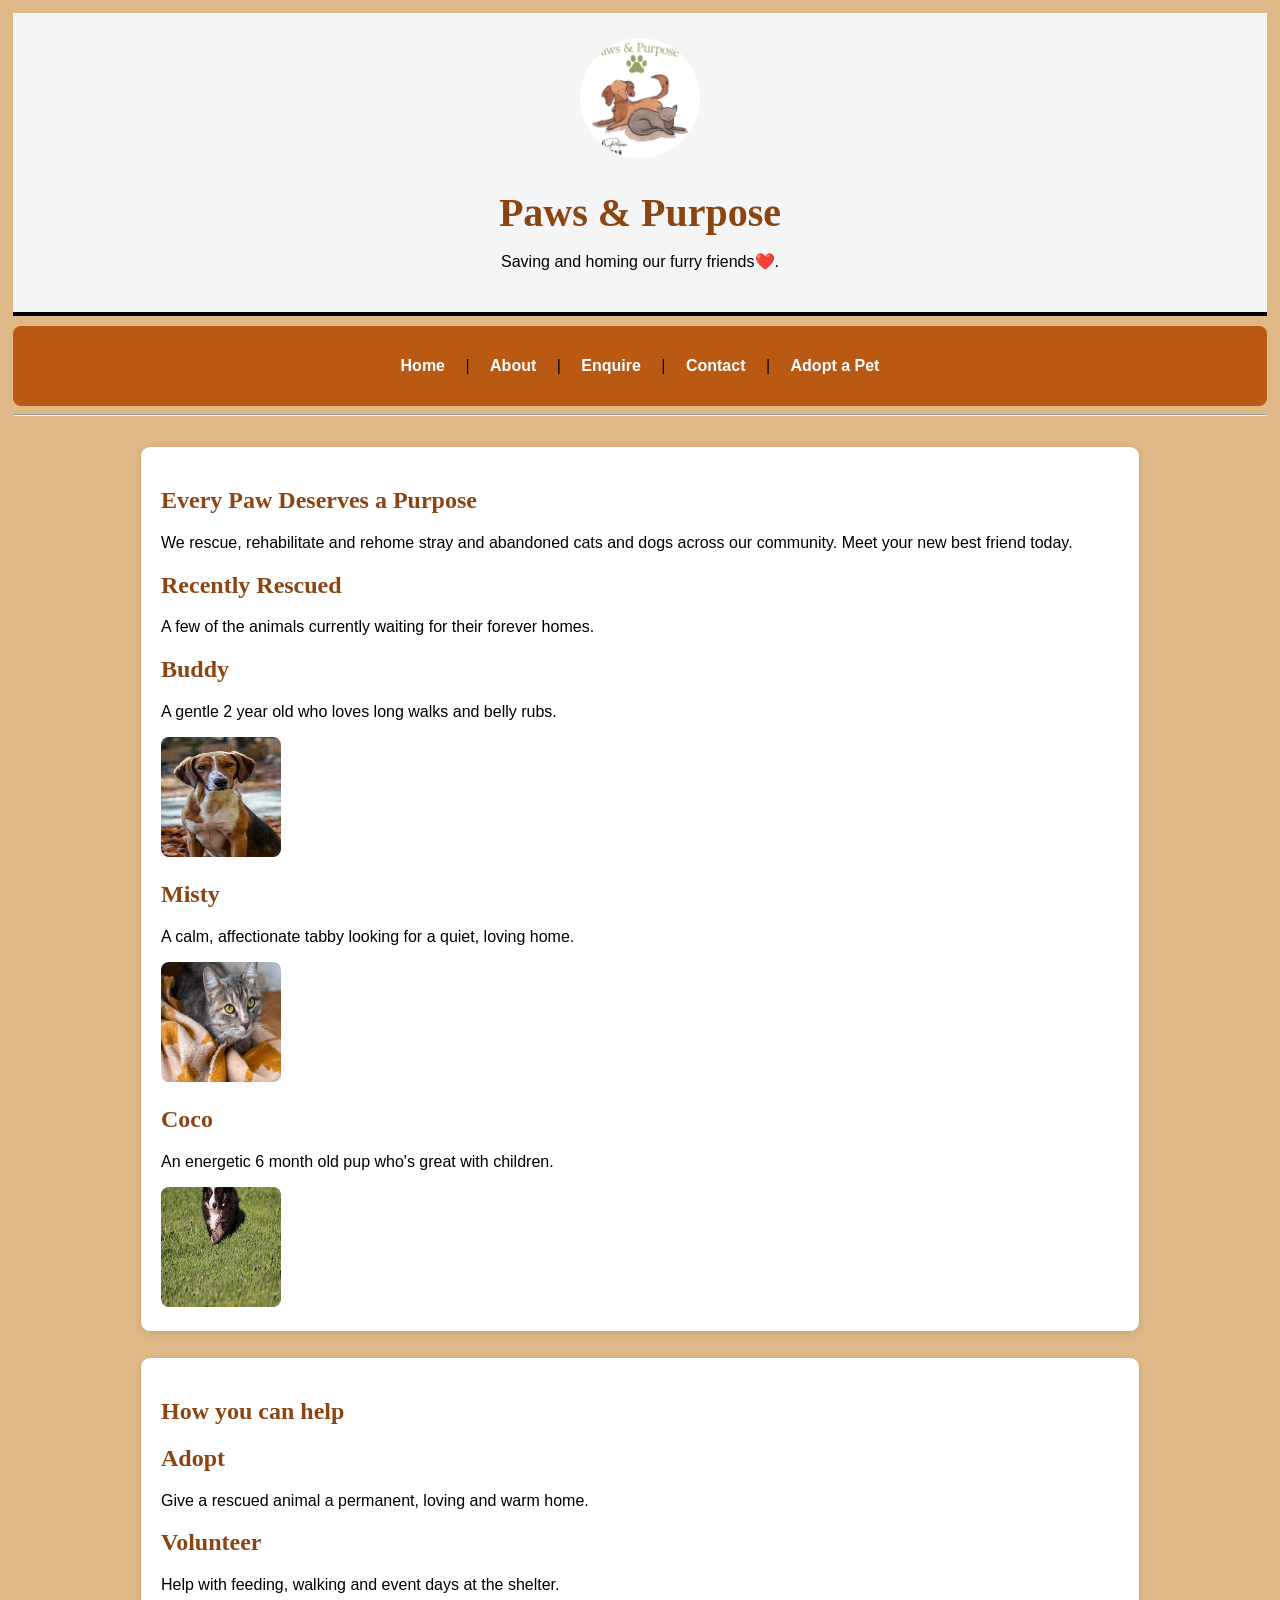
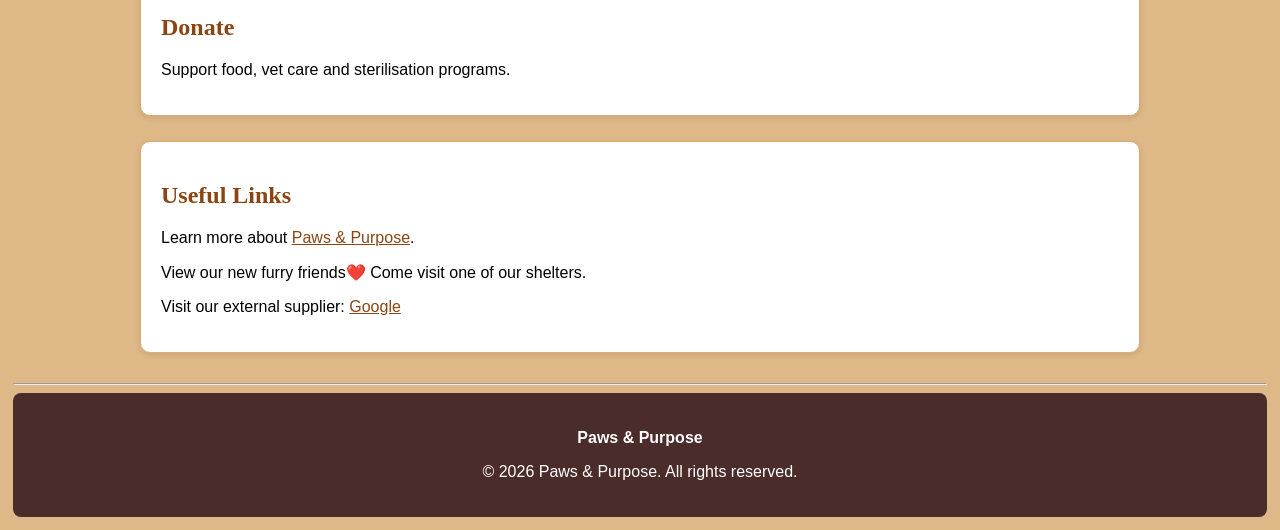
<file: index.html>
<!DOCTYPE html>
<html lang="en">

<head>
    <meta charset="UTF-8">
    <meta name="viewport" content="width=device-width, initial-scale=1.0">
    <title>Paws & Purpose | Home </title>

     <!-- Links this HTML page to the external CSS stylesheet -->
    <link rel="stylesheet" href="style.css">

</head>

<body>
      <!-- ========================= -->
    <!-- HEADER -->
    <!-- ========================= -->

     <header>

        <!-- Logo stored inside the images-->
         <img src="imgs/Paws & Purpose.jpg"
          alt="Paws & Purpose Logo"
          width="250">

          <h1>Paws & Purpose</h1>

          <p>Saving and homing our furry friends❤️.</p>
    
        </header>


    <!-- ========================= -->
    <!-- NAVIGATION -->
    <!-- ========================= -->

       <nav>

        <p>

        <a href="index.html">Home</a> |
        <a href="about.html">About</a> |
        <a href="enquire.html">Enquire</a> |
        <a href="contact.html">Contact</a> |
        <a href="services.html">Adopt a Pet</a>
        </p>

    </nav>

     <hr>

    <!-- ========================= -->
    <!-- MAIN CONTENT -->
    <!-- ========================= -->

    <main>

        <!-- Welcome Section -->
        <section id ="Welcome">

             <h1>Every Paw Deserves a Purpose</h1>

    <p>
        We rescue, rehabilitate and rehome stray and abandoned cats and dogs across our community.
        Meet your new best friend today.
    </p>

    <!--Recently rescued-->
    <h2>Recently Rescued</h2>

    <p>
        A few of the animals currently waiting for their forever homes.
    </p>

    <h2>Buddy</h2>
    <p>
        A gentle 2 year old who loves long walks and belly rubs.
    </p>

    <!--Image-->
    <img src = "imgs/dog.jpg"
    alt="Brown medium sized dog sitting and looking at camera"
    width="120">

    <h2>Misty</h2>
    <p>
        A calm, affectionate tabby looking for a quiet, loving home.
    </p>
     <img src="imgs/cat.jpg" 
    alt="Grey tabby cat resting on a blanket"
    width="120">

    <h2>Coco</h2>
    <p>
       An energetic 6 month old pup who's great with children.
    </p>
    <img src="imgs/puppy.jpg" 
    alt="Small black and white puppy playing outdoors"
    width="120">
        </section>


        <!-- Popular Products -->
        <section>

    <h1>How you can help</h1>

    <h2>Adopt</h2>
    <p>
        Give a rescued animal a permanent, loving and warm home.
    </p>

    <h2>Volunteer</h2>
    <p>
        Help with feeding, walking and event days at the shelter.
    </p>

    <h2>Donate</h2>
    <p>
        Support food, vet care and sterilisation programs.
    </p>

        </section>


        <!-- Useful Links -->
        <section>

            <h2>Useful Links</h2>

            <p>
                Learn more about
                <a href="about.html">Paws & Purpose</a>.
            </p>

            <p>
                View our new furry friends❤️
                <aref="services.html">Come visit one of our shelters</a>.
            </p>

            <p>
                Visit our external supplier:
                <a href="https://www.google.com" target="_blank">
                    Google
                </a>
            </p>

        </section>

    </main>

    <!-- ========================= -->
    <!-- FOOTER -->
    <!-- ========================= -->

    <hr>

    <footer>

        <p>
            <strong>Paws & Purpose</strong>
        </p>

        <p>
            &copy; 2026 Paws & Purpose.
            All rights reserved.
        </p>

    </footer>
</body>
</html>
</file>
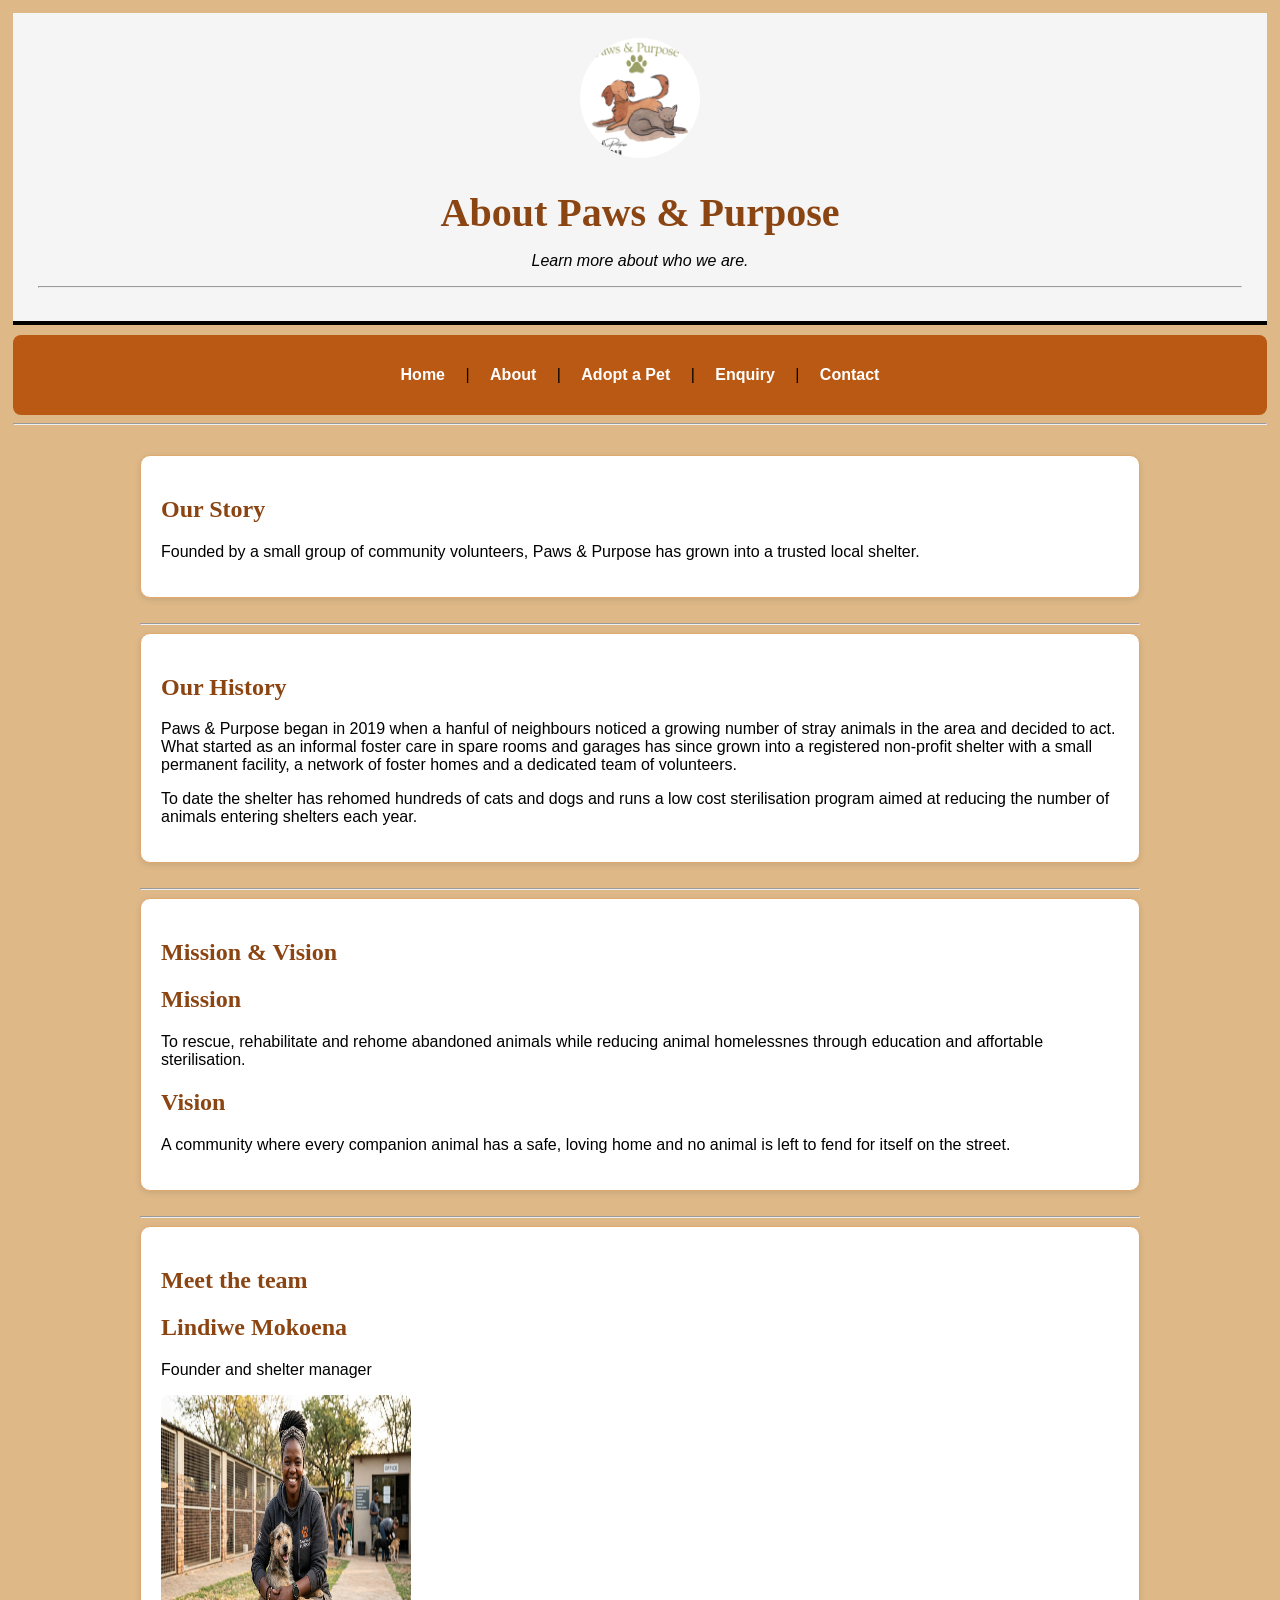
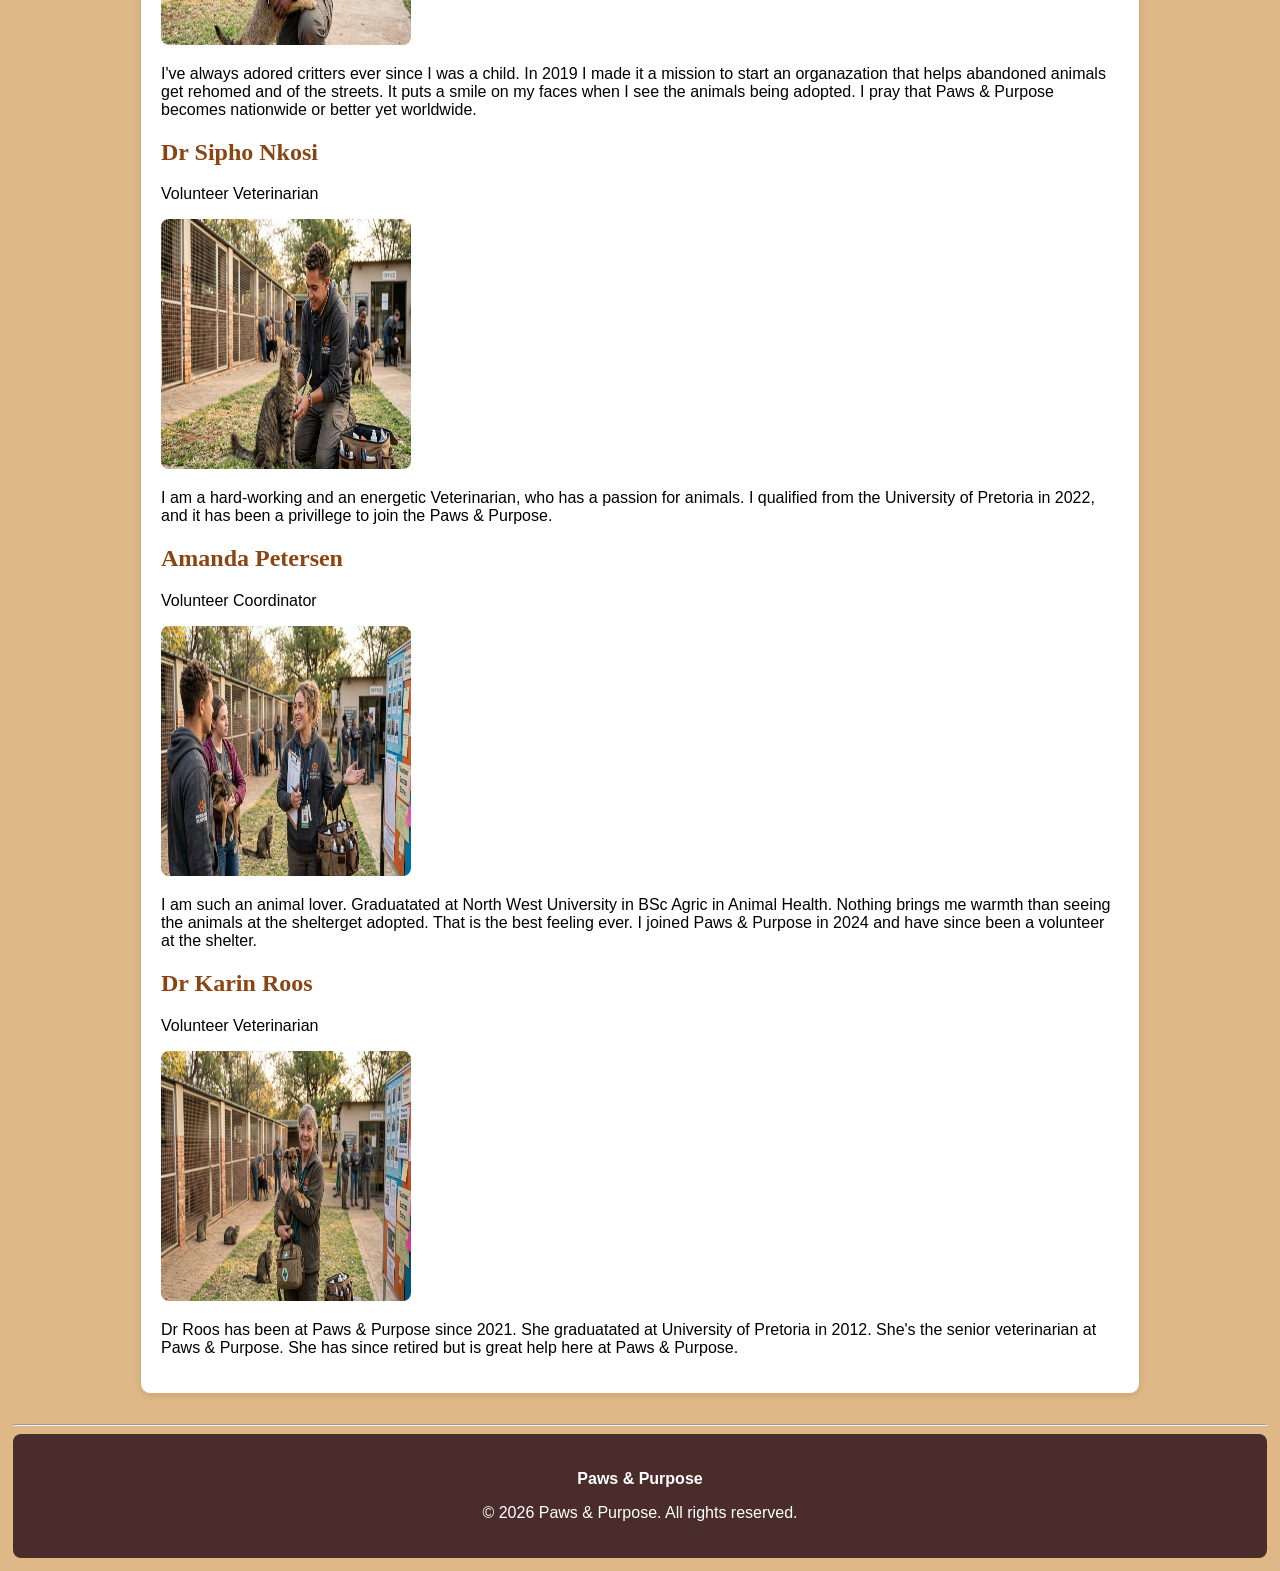
<file: about.html>
<!DOCTYPE html>
<html lang="en">
<head>
    <meta charset="UTF-8">
    <meta name="viewport" content="width=device-width, initial-scale=1.0">
    <title>Paws & Purpose | About </title>

     <!-- Links this HTML page to the external CSS stylesheet -->
    <link rel="stylesheet" href="style.css">
</head>

<body>

     <!-- ========================= -->
    <!-- HEADER -->
    <!-- ========================= -->

    <header>

        <!-- Logo stored inside the images-->
            <img src="imgs/Paws & Purpose.jpg"
                 alt="Paws & Purpose Logo"
                 width="250">

        <h1>About Paws & Purpose</h1>

        <p>
            <em>Learn more about who we are.</em>
        </p>

        <hr>

    </header>


    <!-- ========================= -->
    <!-- NAVIGATION -->
    <!-- ========================= -->

    <nav>

        <p>
            <a href="index.html">Home</a> |
            <a href="about.html">About</a> |
            <a href="services.html">Adopt a Pet</a> |
            <a href="enquiry.html">Enquiry</a> |
            <a href="contact.html">Contact</a>
        </p>

    </nav>

    <hr>
    
    <!-- ========================= -->
    <!-- MAIN CONTENT -->
    <!-- ========================= -->

    <main>
        <section>

        <!-- About Us -->
    

    <h1>Our Story</h1>

    <p>
        Founded by a small group of community volunteers, Paws & Purpose has grown into a trusted
        local shelter.
    </p>

        </section>

        <hr>

        <section>
            
             <!--Information-->

    <h2>Our History</h2>

    <p>
        Paws & Purpose began in 2019 when a hanful of neighbours noticed a growing number of stray
        animals in the area and decided to act. What started as an informal foster care in spare
        rooms and garages has since grown into a registered non-profit shelter with a small permanent
        facility, a network of foster homes and a dedicated team of volunteers.
    </p>

    <p>
        To date the shelter has rehomed hundreds of cats and dogs and runs a low cost sterilisation
        program aimed at reducing the number of animals entering shelters each year.
    </p>

</section>

        <hr>

    <!-- Purpose-->

    <section>

     <h1>Mission & Vision</h1>

     <h2>Mission</h2>

     <p>
        To rescue, rehabilitate and rehome abandoned animals while reducing animal homelessnes
        through education and affortable sterilisation.
     </p>

     <h2>Vision</h2>

     <p>
        A community where every companion animal has a safe, loving home and no animal is left
        to fend for itself on the street.
     </p>
    </section>

        <hr>
       
       <section>

         <!--Get to know the faces behind the Paws & Purpose-->
     <h1>Meet the team</h1>

     <h2>Lindiwe Mokoena</h2>
     <p>Founder and shelter manager</p>
     <img src="imgs/founder.png"
     alt="Portrait of shelter founder"
     width="250">
     <p>I've always adored critters ever since I was a child. In 2019 I made it a mission to start an 
        organazation that helps abandoned animals get rehomed and of the streets. It puts a smile on 
        my faces when I see the animals being adopted. I pray that Paws & Purpose becomes 
        nationwide or better yet worldwide.
     <p>

     <h2>Dr Sipho Nkosi</h2>
     <p>Volunteer Veterinarian</p>
     <img src="imgs/veterinary volunteer.png"
      alt="Portrait of veterinary volunteer"
      width="250">
      <p>
         I am a hard-working and an energetic Veterinarian, who has a passion for animals. I qualified
         from the University of Pretoria in 2022, and it has been a privillege to join the Paws &
         Purpose.
      </p>

      <h2>Amanda Petersen</h2>
      <p>Volunteer Coordinator</p>
      <img src="imgs/volunteer coordinator.png"
       alt="Portrait of volunteer coordinator"
       width="250">
       <p>
        I am such an animal lover. Graduatated at North West University in BSc Agric in Animal Health.
        Nothing brings me warmth than seeing the animals at the shelterget adopted. That is the best 
        feeling ever. I joined Paws & Purpose in 2024 and have since been a volunteer at the shelter.
       </p>

       <h2>Dr Karin Roos</h2>
       <p>Volunteer Veterinarian</p>
       <img src="imgs/senior.png"
     alt="Protrait of veterinary volunteer"
     width="250">
     <p>
        Dr Roos has been at Paws & Purpose since 2021. She graduatated at University of Pretoria in 2012.
        She's the senior veterinarian at Paws & Purpose. She has since retired but is great help here at Paws & Purpose.
     </p>

       </section> 

         </main>

    <!-- ========================= -->
    <!-- FOOTER -->
    <!-- ========================= -->

    <hr>

    <footer>

        <p>
            <strong>Paws & Purpose</strong>
        </p>

        <p>
            &copy; 2026 Paws & Purpose.
            All rights reserved.
        </p>

    </footer>

</body>
</html>
</file>
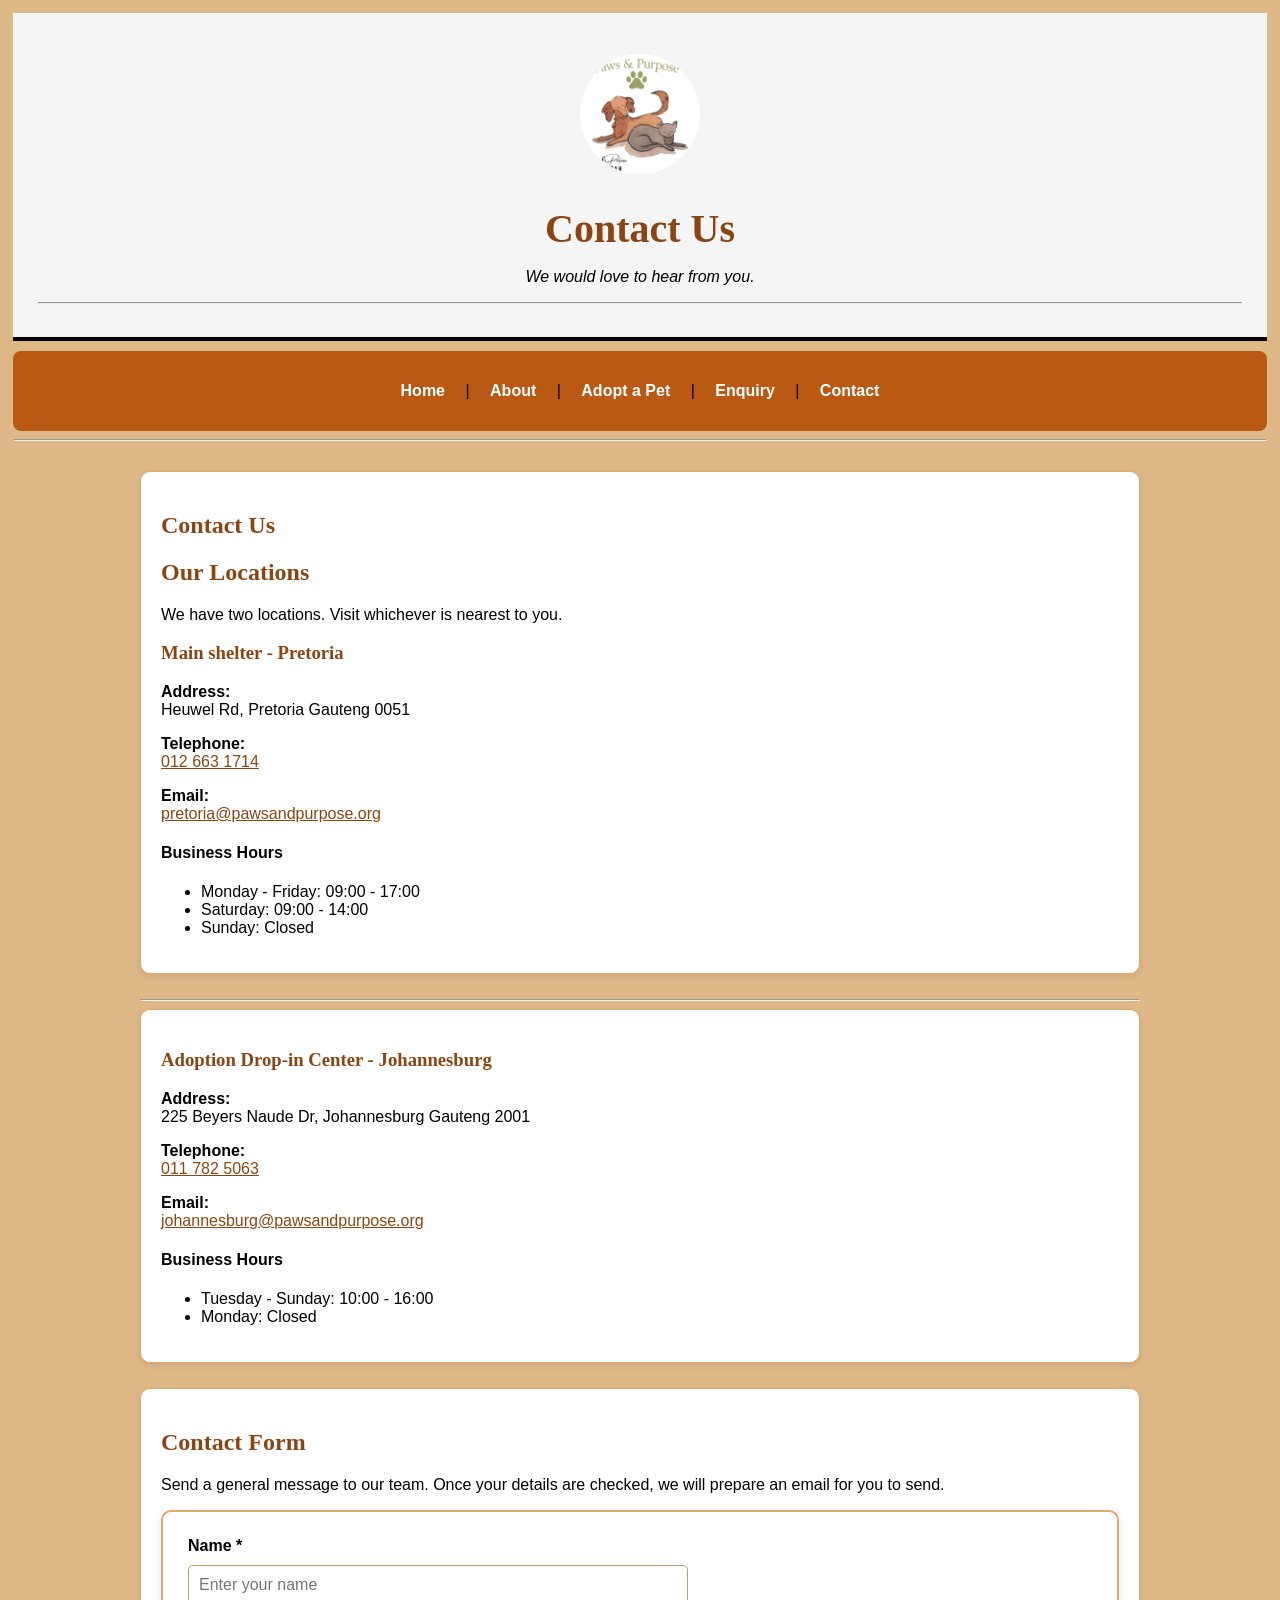
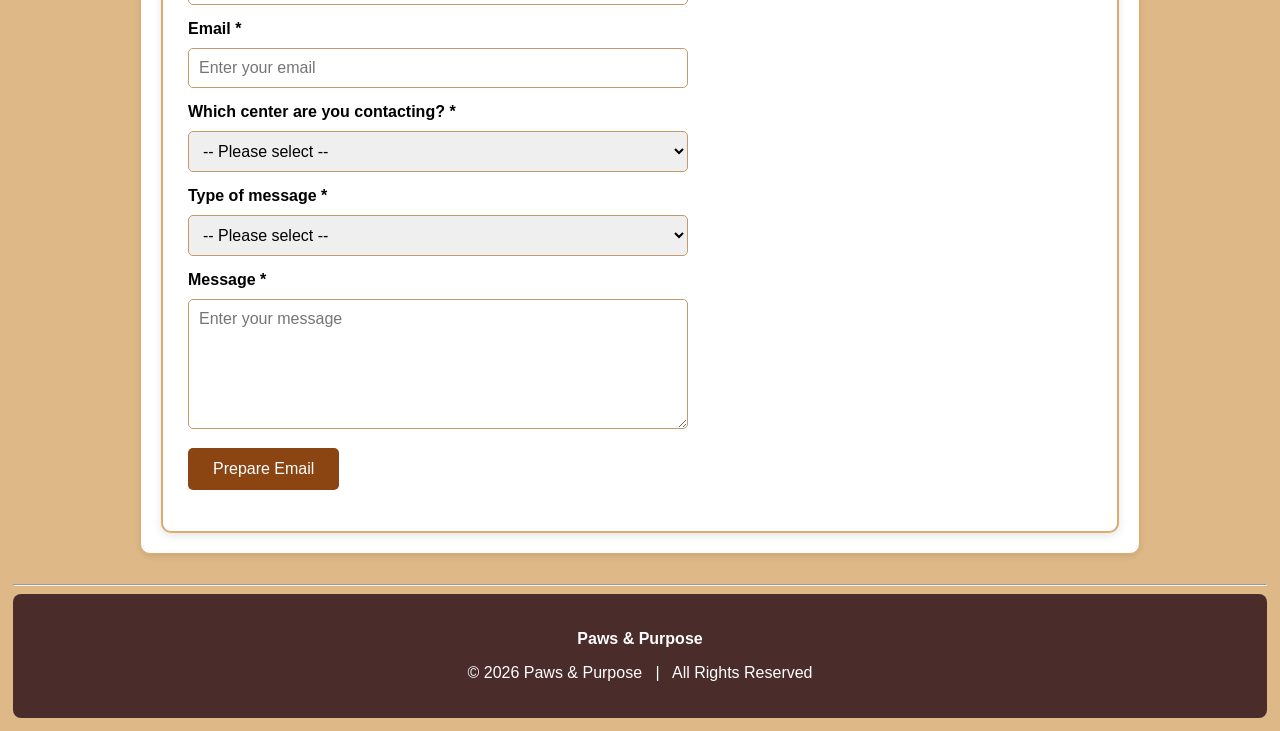
<file: contact.html>
<!DOCTYPE html>
<html lang="en">

<head>
    <meta charset="UTF-8">
    <meta name="viewport" content="width=device-width, initial-scale=1.0">
    <title>Paws & Purpose | Contact</title> 

    <!-- Links this HTML page to the external CSS stylesheet -->
    <link rel="stylesheet" href="style.css">

</head>

<body>

<!-- ========================= -->
    <!-- HEADER -->
    <!-- ========================= -->

    <header>

        <p>
            <img src="imgs/Paws & Purpose.jpg"
                 alt="Paws & Purpose Logo"
                 width="250">
        </p>

        <h1>Contact Us</h1>

        <p>
            <em>We would love to hear from you.</em>
        </p>

        <hr>

    </header>

    <!-- ========================= -->
    <!-- NAVIGATION -->
    <!-- ========================= -->

    <nav>

        <p>
            <a href="index.html">Home</a> |
            <a href="about.html">About</a> |
            <a href="services.html">Adopt a Pet</a> |
            <a href="enquiry.html">Enquiry</a> |
            <a href="contact.html">Contact</a>
        </p>

    </nav>

    <hr>

      <!-- ========================= -->
    <!-- MAIN CONTENT -->
    <!-- ========================= -->

    <main>

        <!-- Contact Details -->
        <section>

            <h2>Contact Us</h2>

            <!--Locations-->
            <h2>Our Locations</h2>
            <p>
                We have two locations. Visit whichever is nearest to you.
            </p>

            <h3>Main shelter - Pretoria</h3>

            <p>
                <strong>Address:</strong>
                <br>
                Heuwel Rd, Pretoria
                Gauteng
                0051
            </p>

            <p>
                <strong>Telephone:</strong>
                <br>

                <a href="tel:+27126631714">
                    012 663 1714
                </a>
            </p>

            <p>
                <strong>Email:</strong>
                <br>

                <a href="mailto:pretoria@pawsandpurpose.org">
                    pretoria@pawsandpurpose.org
                </a>
            </p>

            <!--Business Hours-->
              <h4>Business Hours</h4>

            <ul>

                <li>
                    Monday - Friday: 09:00 - 17:00
                </li>
                <li>
                    Saturday: 09:00 - 14:00
                </li>
                <li>
                    Sunday: Closed
                </li>
            </ul>


        </section>

        <hr>

        <section>

            <h3>Adoption Drop-in Center - Johannesburg</h3>

             <p>
                <strong>Address:</strong>
                <br>
                225 Beyers Naude Dr, Johannesburg
                Gauteng
                2001
            </p>

            <p>
                <strong>Telephone:</strong>
                <br>

                <a href="tel:+27117825063">
                    011 782 5063
                </a>
            </p>

            <p>
                <strong>Email:</strong>
                <br>

                <a href="mailto:johannesburg@pawsandpurpose.org">
                    johannesburg@pawsandpurpose.org
                </a>
            </p>

              <h4>Business Hours</h4>

            <ul>

                <li>
                    Tuesday - Sunday: 10:00 - 16:00
                </li>
                <li>
                    Monday: Closed
                </li>
            </ul>

        </section>

 <!-- Contact Form -->
        <section>

            <h2>Contact Form</h2>

            <p>
                Send a general message to our team. Once your details are checked,
                we will prepare an email for you to send.
            </p>

            <form id="contact-form" novalidate>

                <div class="form-group">
                    <label for="contactname">Name *</label>
                    <input type="text" id="contactname" name="contactname"
                    placeholder="Enter your name">
                    <span class="error" id="contactname-error"></span>
                </div>

            <div class="form-group">
                <label for="contactname">Email *</label>
                <input type="email" id="contactemail" name="contactemail"
                placeholder="Enter your email">
                <span class="error" id="contactemail-error"></span>
            </div>

            <div class="form-group">
                <label for="contactcentre">Which center are you contacting? *</label>
                <select name="contactcentre" id="contactcentre">
                    <option value="">-- Please select --</option>
                    <option value="pretoria">Main shelter - Pretoria</option>
                    <option value="johannesburg">Adoption Drop-in Center - Johannesburg</option>
                </select>
                <span class="error" id="contactcentre-error"></span>
            </div>

            <div class="form-group">
                <label for="contacttype">Type of message *</label>
                <select name="contacttype" id="contacttype">
                    <option value="">-- Please select --</option>
                    <option value="General question">General question</option>
                    <option value="Adoption">Adoption</option>
                    <option value="volunteering">Volunteering</option>
                    <option value="Sponsorship">Sponsorship</option>
                    <option value="Feedback">Feedback</option>
                </select>
                <span class="error" id="contacttype-error"></span>
            </div>

            <div class="form-group">
                <label for="contactmessage">Message *</label>
                <textarea name="contactmessage" id="contactmessage"
                rows="6" cols="50" 
                placeholder="Enter your message"></textarea>
                <span class="error" id="contactmessage-error"></span>
            </div>

            <button type="submit" class="btn">Prepare Email</button>
            <p id="contact-feedback" role="status" aria-live="polite"></p>

           </form>

           <!-- Shown after the form is validated-->
            <div id="email-preview" class="response-box" hidden>
                <h3>Your email is ready</h3>
                <p><strong>To:</strong><span id="preview-to"></span></p>
                <p><strong>Subject:</strong><span id="preview-subject"></span></p>
                <pre id="preview-body"></pre>
                <a id="send-email" class="btn" href="#">Open in my email app and send</a>
            </div>

        </section>

    </main>

    <!-- ========================= -->
    <!-- FOOTER -->
    <!-- ========================= -->

    <hr>

    <footer>

        <p>
            <strong>Paws & Purpose</strong>
        </p>

        <p>
            &copy; 2026 Paws & Purpose
            &nbsp; | &nbsp;
            All Rights Reserved
        </p>

    </footer>

    <script src="js/script.js"></script>
    
</body>
</html>
</file>
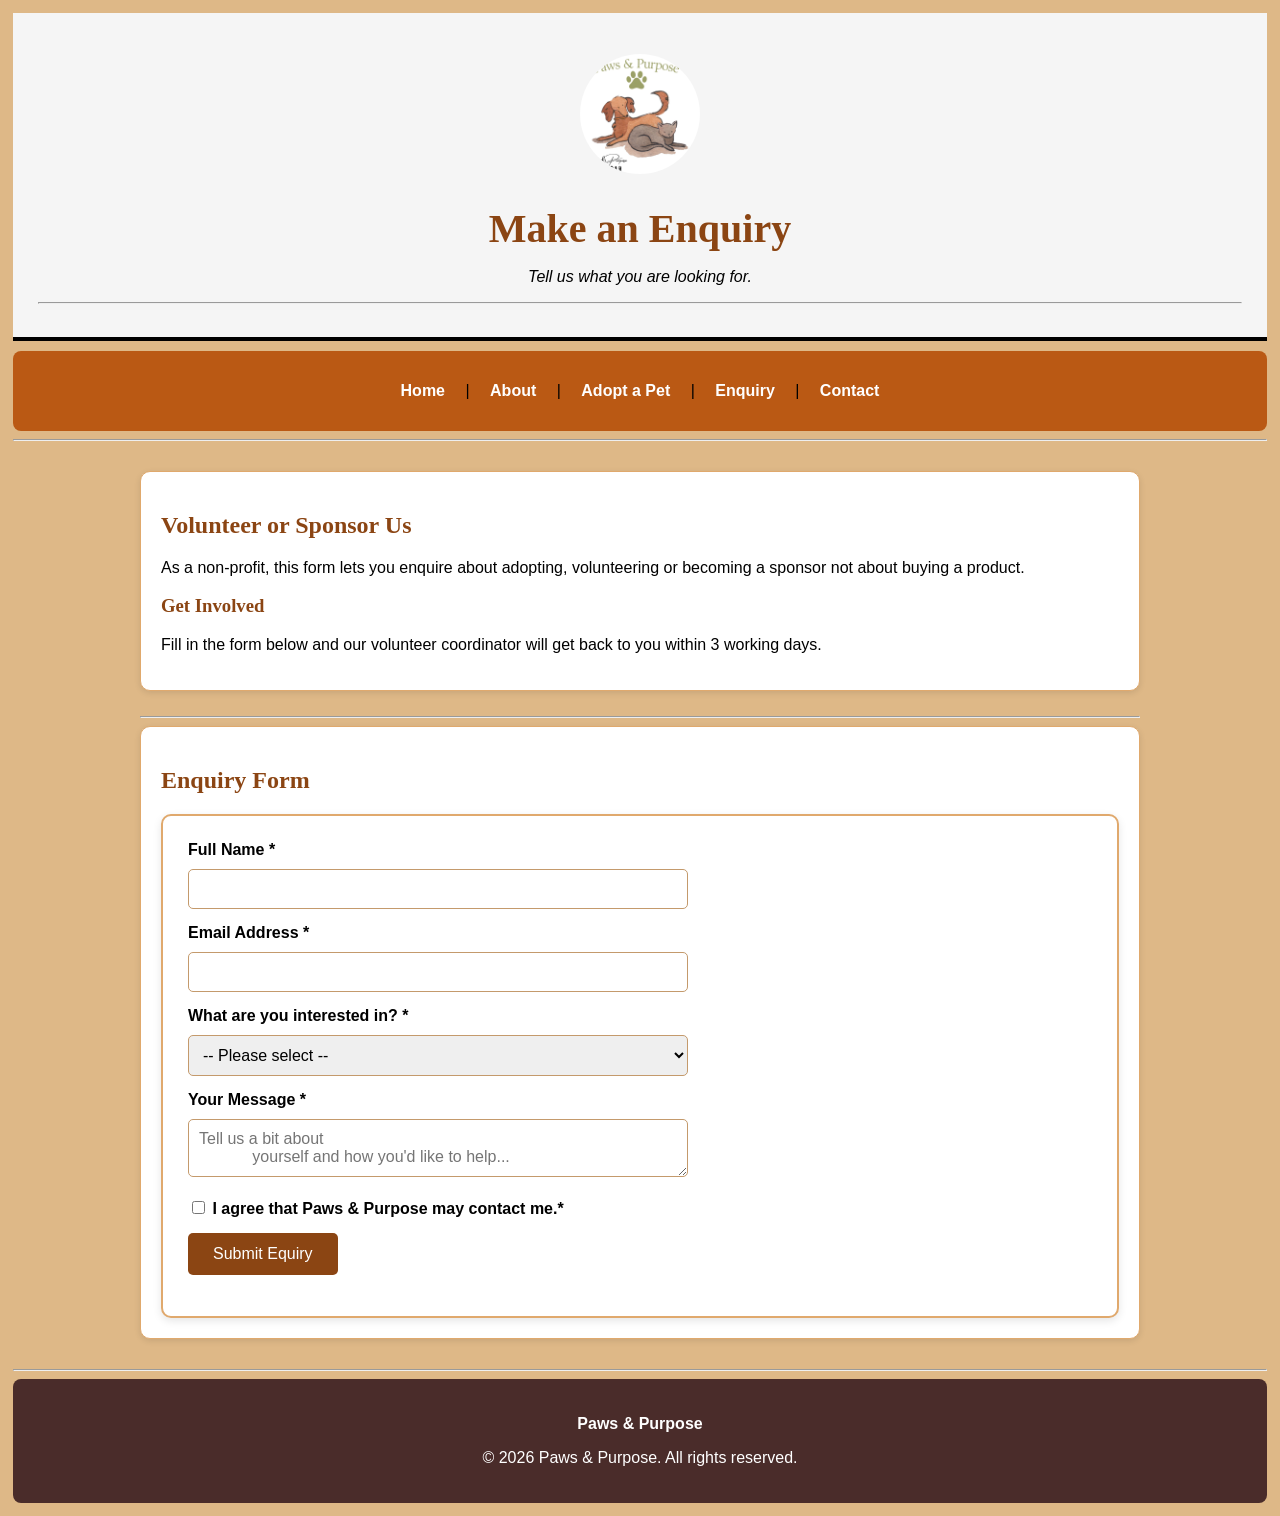
<file: enquiry.html>
<!DOCTYPE html>
<html lang="en">
<head>
    <meta charset="UTF-8">
    <meta name="viewport" content="width=device-width, initial-scale=1.0">
    <title>Paws & Purpose | Enquire</title>

        <!-- Links this HTML page to the external CSS stylesheet -->
    <link rel="stylesheet" href="style.css">
</head>

<body>
     <!-- ========================= -->
    <!-- HEADER -->
    <!-- ========================= -->

    <header>

        <p>
            <img src="imgs/Paws & Purpose.jpg"
                 alt="Paws & Purpose Logo"
                 width="250">
        </p>

        <h1>Make an Enquiry</h1>

        <p>
            <em>Tell us what you are looking for.</em>
        </p>

        <hr>

    </header>

    <!-- ========================= -->
    <!-- NAVIGATION -->
    <!-- ========================= -->

    <nav>

        <p>
            <a href="index.html">Home</a> |
            <a href="about.html">About</a> |
            <a href="services.html">Adopt a Pet</a> |
            <a href="enquiry.html">Enquiry</a> |
            <a href="contact.html">Contact</a>
        </p>

    </nav>

    <hr>

     <!-- ========================= -->
    <!-- MAIN CONTENT -->
    <!-- ========================= -->

    <main>

    <section>

     <!--For people who are interested in being a sponsor or volunteer-->
    <h2>Volunteer or Sponsor Us</h2>

    <p>
        As a non-profit, this form lets you enquire about adopting, volunteering or becoming a sponsor
        not about buying a product.
    </p>

    <h3>Get Involved</h3>
    <p>
        Fill in the form below and our volunteer coordinator will get back to you within 3 working days.
    </p>

    </section>

    <hr>
    
    <section>

        <!--Contact Us-->
        <h2>Enquiry Form</h2>
        
    <form id="enquiry-form" novalidate>

        <div class="form-group">
            <label for="full-name">Full Name *</label>
            <input type="text" id="full-name" name="full-name" required>
            <span class="error" id="full-name-error"></span>
        </div>

        <div class="form-group">
            <label for="email">Email Address *</label>
            <input type="email" id="email" name="email" required>
            <span class="error" id="email-error"></span>
        </div>

       <div class="form-group">
        <label for="interest">What are you interested in? *</label>
        <select name="interest" id="interest">
          <optgroup label="Adopt an animal">
              <option value="">-- Please select --</option>
            <option value="buddy">Buddy (dog, 2 years)</option>
            <option value="misty">Misty (cat, 3 years)</option>
            <option value="coco">Coco ( puppy, 6 months)</option>
            <option value="simba">Simba (cat, 1 year)</option>
            <option value="bella">Bella (dog, 4 years)</option>
            <option value="max">Max (senior dog, 8 years)</option>
            <option value="daisy">Daisy (kitten, 4 months)</option>
            <option value="oliver">Oliver (golden puppy, 8 months)</option>
            <option value="olivia">Olivia (white puppy, 8 months)</option>
            <option value="twins">Oliver and Olivia (adopt twins together)</option>
          </optgroup>
          <optgroup label="Get involved">
            <option value="volunteer">Becoming a volunteer</option>
            <option value="sponsor">Becoming a sponsor</option>
          </optgroup>
        </select>
       </div>

        <div class="form-group">
            <label for="message">Your Message *</label>
            <textarea id="message" name="message" required placeholder="Tell us a bit about
            yourself and how you'd like to help..."></textarea>
            <span class="error" id="message-error"></span>
        </div>

        <div class="form-group">
            <label>
              <input type="checkbox" id="consent" name="consent">
              I agree that Paws &amp; Purpose may contact me.*  
            </label>
            <span class="error" id="consent-error"></span>
        </div>

        <button type="submit" class="btn">Submit Equiry</button>
        <p id="form-feedback" role="status" aria-live="polite"></p>

    </form>

    <!-- Shown after the form is validated -->
     <div id="enquiry-response" class="response-box" hidden>
        <h3>Thank you, <span id="resp-name"></span>!</h3>
        <p><strong>Your enquiry:</strong><span id="resp-topic"></span></p>
        <p><strong>Cost:</strong><span id="resp-cost"></span></p>
        <p><strong>Availability:</strong><span id="resp-availability"></span></p>
        <p>We will also email you at <span id="resp-email"></span>.</p>
     </div>

    </section>
    
     </main>

    <!-- ========================= -->
    <!-- FOOTER -->
    <!-- ========================= -->

    <hr>

    <footer>

        <p>
            <strong>Paws & Purpose</strong>
        </p>

        <p>
            &copy; 2026 Paws & Purpose.
            All rights reserved.
        </p>

    </footer>

    <script src="js/script.js"></script>

</body>
</html>
</file>
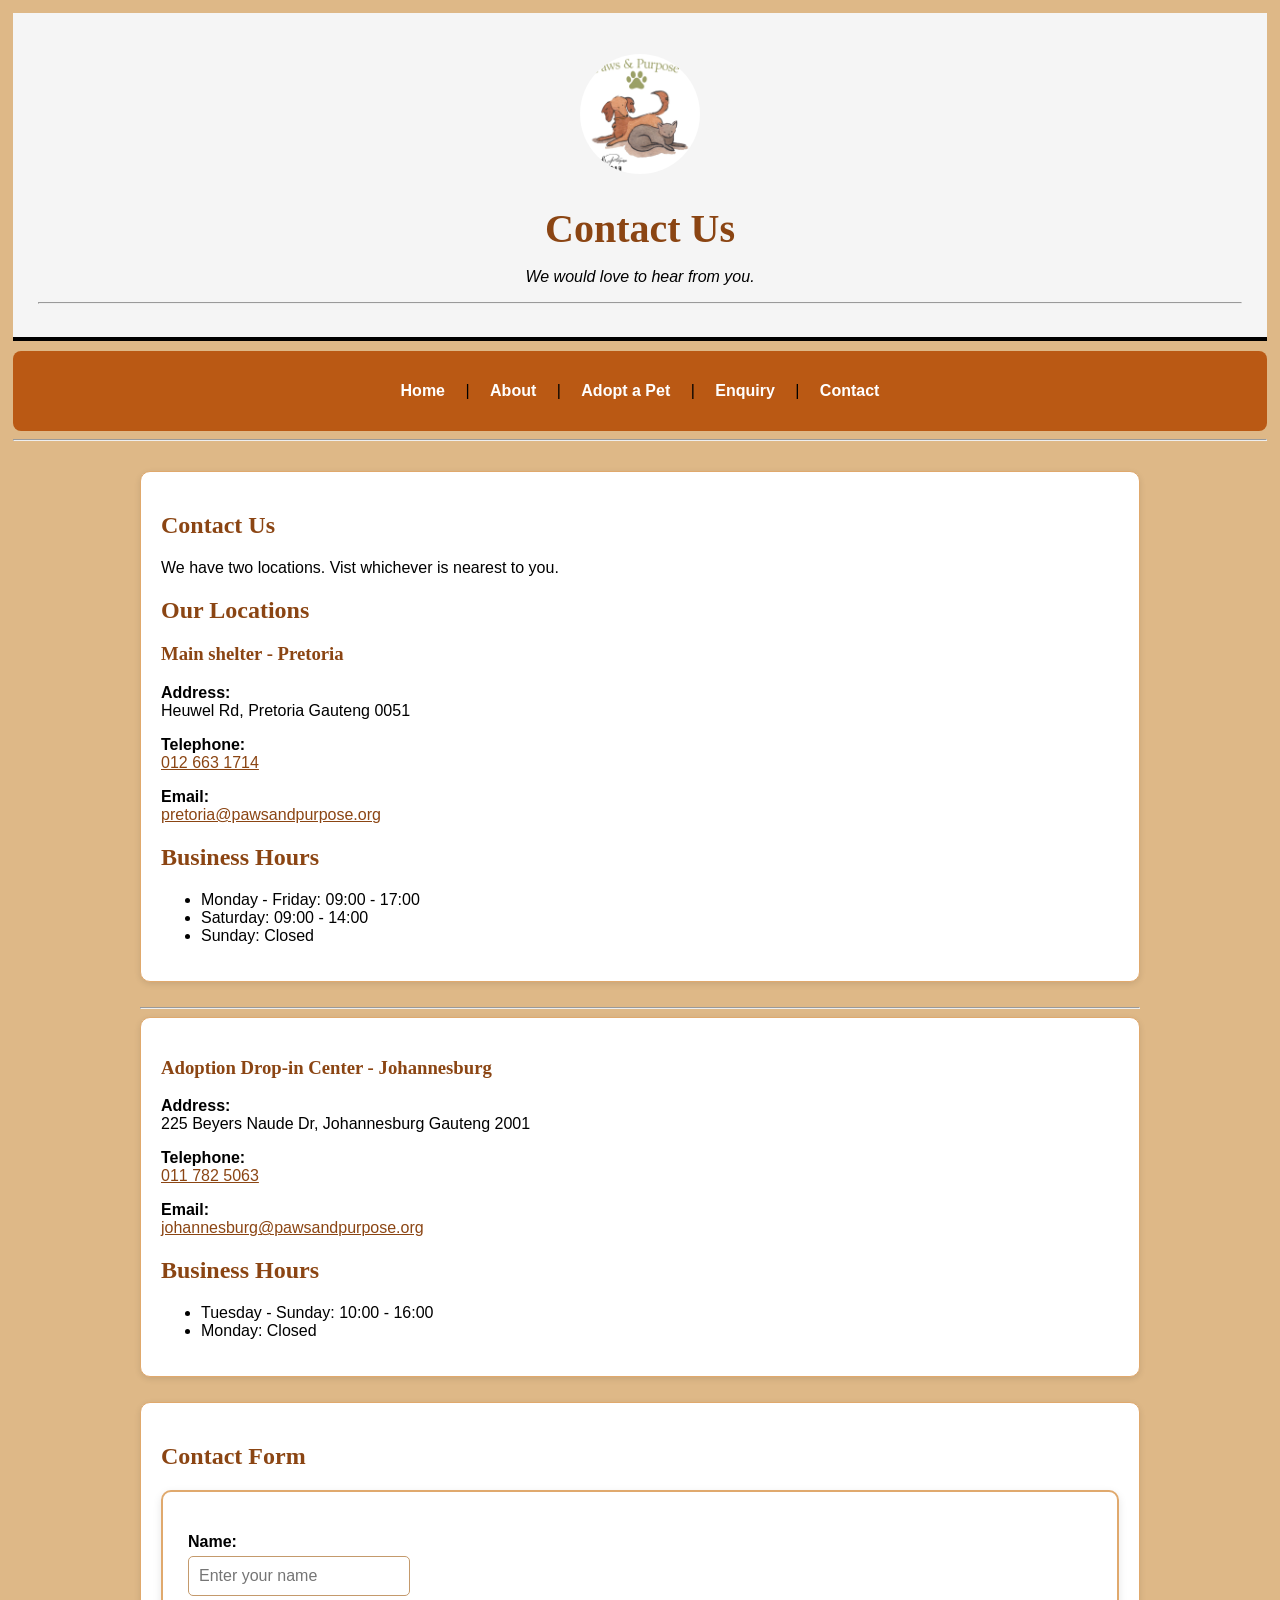
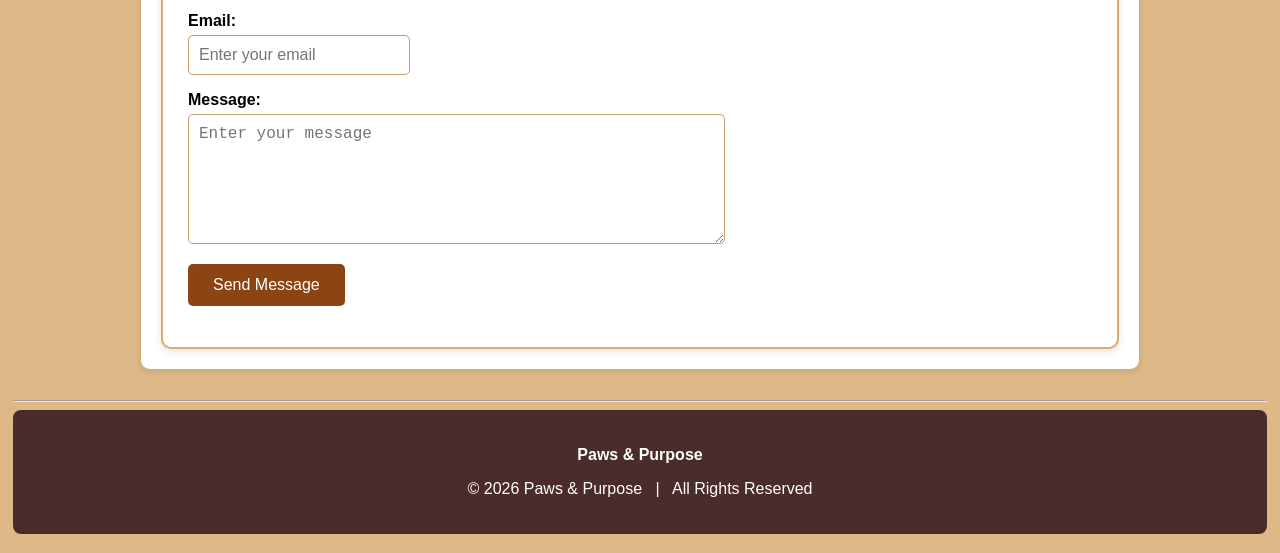
<file: Paws & Purpose/contact.html>
<!DOCTYPE html>
<html lang="en">

<head>
    <meta charset="UTF-8">
    <meta name="viewport" content="width=device-width, initial-scale=1.0">
    <title>Paws & Purpose | Contact</title> 

    <!-- Links this HTML page to the external CSS stylesheet -->
    <link rel="stylesheet" href="style.css">

</head>

<body>

<!-- ========================= -->
    <!-- HEADER -->
    <!-- ========================= -->

    <header>

        <p>
            <img src="imgs/Paws & Purpose.jpg"
                 alt="Paws & Purpose Logo"
                 width="250">
        </p>

        <h1>Contact Us</h1>

        <p>
            <em>We would love to hear from you.</em>
        </p>

        <hr>

    </header>

    <!-- ========================= -->
    <!-- NAVIGATION -->
    <!-- ========================= -->

    <nav>

        <p>
            <a href="index.html">Home</a> |
            <a href="about.html">About</a> |
            <a href="services.html">Adopt a Pet</a> |
            <a href="enquiry.html">Enquiry</a> |
            <a href="contact.html">Contact</a>
        </p>

    </nav>

    <hr>

      <!-- ========================= -->
    <!-- MAIN CONTENT -->
    <!-- ========================= -->

    <main>

        <!-- Contact Details -->
        <section>

            <h1>Contact Us</h1>
            <p>
                We have two locations. Vist whichever is nearest to you.
            </p>

            <!--Locations-->
            <h2>Our Locations</h2>
            <h3>Main shelter - Pretoria</h3>


            <p>
                <strong>Address:</strong>
                <br>
                Heuwel Rd, Pretoria
                Gauteng
                0051
            </p>

            <p>
                <strong>Telephone:</strong>
                <br>

                <a href="tel:+27126631714">
                    012 663 1714
                </a>
            </p>

            <p>
                <strong>Email:</strong>
                <br>

                <a href="mailto:pretoria@pawsandpurpose.org">
                    pretoria@pawsandpurpose.org
                </a>
            </p>

            <!--Business Hours-->
              <h2>Business Hours</h2>

            <ul>

                <li>
                    Monday - Friday: 09:00 - 17:00
                </li>
                <li>
                    Saturday: 09:00 - 14:00
                </li>
                <li>
                    Sunday: Closed
                </li>
            </ul>


        </section>

        <hr>

        <section>

            <h3>Adoption Drop-in Center - Johannesburg</h3>

             <p>
                <strong>Address:</strong>
                <br>
                225 Beyers Naude Dr, Johannesburg
                Gauteng
                2001
            </p>

            <p>
                <strong>Telephone:</strong>
                <br>

                <a href="tel:+27117825063">
                    011 782 5063
                </a>
            </p>

            <p>
                <strong>Email:</strong>
                <br>

                <a href="mailto:johannesburg@pawsandpurpose.org">
                    johannesburg@pawsandpurpose.org
                </a>
            </p>

              <h2>Business Hours</h2>

            <ul>

                <li>
                    Tuesday - Sunday: 10:00 - 16:00
                </li>
                <li>
                    Monday: Closed
                </li>
            </ul>

        </section>

 <!-- Contact Form -->
        <section>

            <h2>Contact Form</h2>

            <form>

                <p>

                    <label for="contactname">
                        Name:
                    </label>

                    <br>

                    <input type="text"
                           id="contactname"
                           name="contactname"
                           placeholder="Enter your name">

                </p>

                <p>

                    <label for="contactemail">
                        Email:
                    </label>

                    <br>

                    <input type="email"
                           id="contactemail"
                           name="contactemail"
                           placeholder="Enter your email">

                </p>

                <p>

                    <label for="contactmessage">
                        Message:
                    </label>

                    <br>

                    <textarea id="contactmessage"
                              name="contactmessage"
                              rows="6"
                              cols="50"
                              placeholder="Enter your message"></textarea>

                </p>

                <p>

                    <button type="submit">
                        Send Message
                    </button>

                </p>

            </form>

        </section>

    </main>

    <!-- ========================= -->
    <!-- FOOTER -->
    <!-- ========================= -->

    <hr>

    <footer>

        <p>
            <strong>Paws & Purpose</strong>
        </p>

        <p>
            &copy; 2026 Paws & Purpose
            &nbsp; | &nbsp;
            All Rights Reserved
        </p>

    </footer>
    
</body>
</html>
</file>
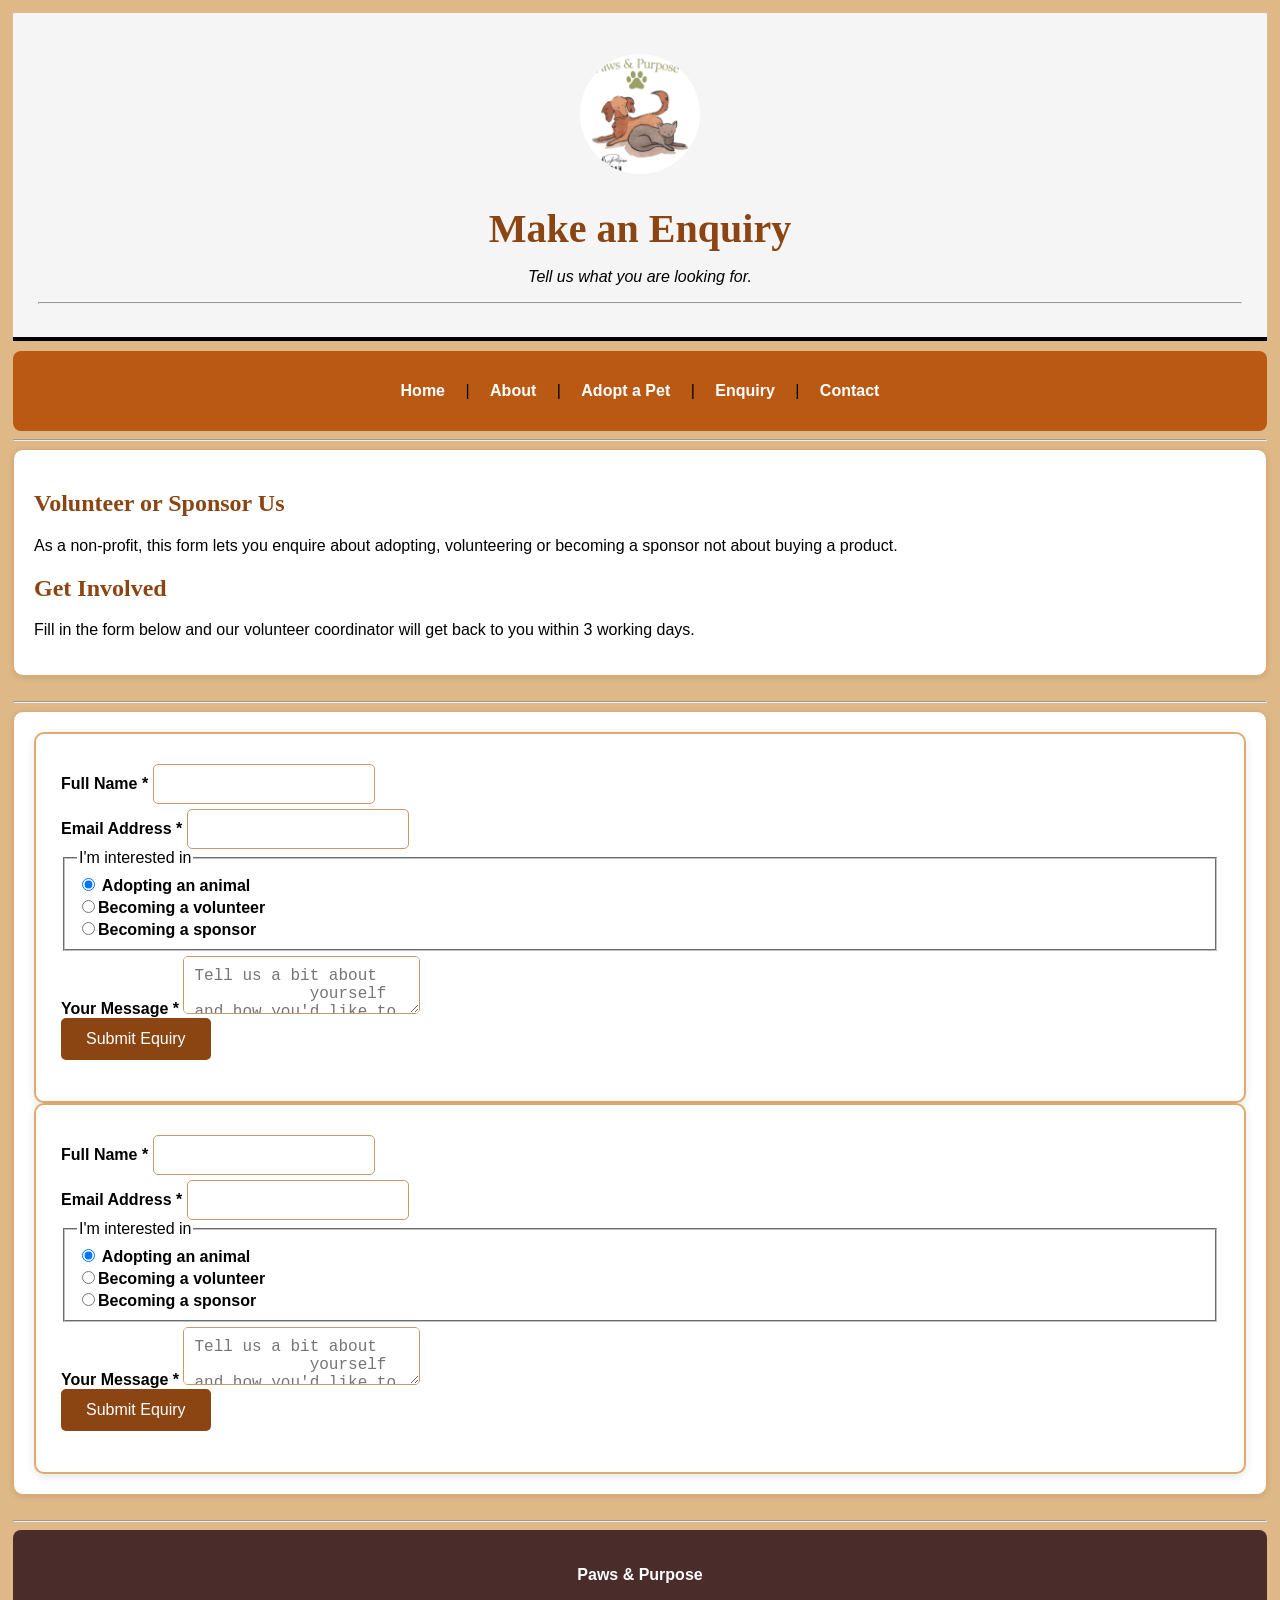
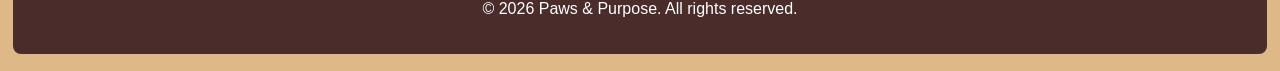
<file: Paws & Purpose/enquiry.html>
<!DOCTYPE html>
<html lang="en">
<head>
    <meta charset="UTF-8">
    <meta name="viewport" content="width=device-width, initial-scale=1.0">
    <title>Paws & Purpose | Enquire</title>

        <!-- Links this HTML page to the external CSS stylesheet -->
    <link rel="stylesheet" href="style.css">
</head>

<body>
     <!-- ========================= -->
    <!-- HEADER -->
    <!-- ========================= -->

    <header>

        <p>
            <img src="imgs/Paws & Purpose.jpg"
                 alt="Paws & Purpose Logo"
                 width="250">
        </p>

        <h1>Make an Enquiry</h1>

        <p>
            <em>Tell us what you are looking for.</em>
        </p>

        <hr>

    </header>

    <!-- ========================= -->
    <!-- NAVIGATION -->
    <!-- ========================= -->

    <nav>

        <p>
            <a href="index.html">Home</a> |
            <a href="about.html">About</a> |
            <a href="services.html">Adopt a Pet</a> |
            <a href="enquiry.html">Enquiry</a> |
            <a href="contact.html">Contact</a>
        </p>

    </nav>

    <hr>

    <section>

         <!--For people who are interested in being a sponsor or volunteer-->
    <h1>Volunteer or Sponsor Us</h1>

    <p>
        As a non-profit, this form lets you enquire about adopting, volunteering or becoming a sponsor
        not about buying a product.
    </p>

    <h2>Get Involved</h2>
    <p>
        Fill in the form below and our volunteer coordinator will get back to you within 3 working days.
    </p>

    </section>
    <hr>
    
    <section>

        <!--Contact Us-->
        
    <form id="enquiry-form" novalidate>

        <div class="form-group">
            <label for="full-name">Full Name *</label>
            <input type="text" id="full-name" name="full-name" required>
        </div>

        <div class="form-group">
            <label for="email">Email Address *</label>
            <input type="email" id="email" name="email" required>
        </div>

        <fieldset>
            <legend>I'm interested in</legend>
            <div class="form-group">
                <label><input type="radio" name="interest" value="adopt" checked> Adopting an animal<label>
            </div>
            <div class="form-group">
                <label><input type="radio" name="interest" value="volunteer">Becoming a volunteer</label>
            </div>
            <div class="form-group">
                <label><input type="radio" name="interest" value="sponsor">Becoming a sponsor</label>
            </div>
        </fieldset>

        <div class="form-group">
            <label for="message">Your Message *</label>
            <textarea id="message" name="message" required placeholder="Tell us a bit about
            yourself and how you'd like to help..."></textarea>
        </div>

        <button type="submit" class="btn">Submit Equiry</button>
        <p id="form-feedback" role="status" aria-live="polite"></p>
    </form>
    
    <form id="enquiry-form" novalidate>

        <div class="form-group">
            <label for="full-name">Full Name *</label>
            <input type="text" id="full-name" name="full-name" required>
        </div>

        <div class="form-group">
            <label for="email">Email Address *</label>
            <input type="email" id="email" name="email" required>
        </div>

        <fieldset>
            <legend>I'm interested in</legend>
            <div class="form-group">
                <label><input type="radio" name="interest" value="adopt" checked> Adopting an animal<label>
            </div>
            <div class="form-group">
                <label><input type="radio" name="interest" value="volunteer">Becoming a volunteer</label>
            </div>
            <div class="form-group">
                <label><input type="radio" name="interest" value="sponsor">Becoming a sponsor</label>
            </div>
        </fieldset>

        <div class="form-group">
            <label for="message">Your Message *</label>
            <textarea id="message" name="message" required placeholder="Tell us a bit about
            yourself and how you'd like to help..."></textarea>
        </div>

        <button type="submit" class="btn">Submit Equiry</button>
        <p id="form-feedback" role="status" aria-live="polite"></p>
    </form>

    </section>
    
     </main>

    <!-- ========================= -->
    <!-- FOOTER -->
    <!-- ========================= -->

    <hr>

    <footer>

        <p>
            <strong>Paws & Purpose</strong>
        </p>

        <p>
            &copy; 2026 Paws & Purpose.
            All rights reserved.
        </p>

    </footer>

</body>
</html>
</file>
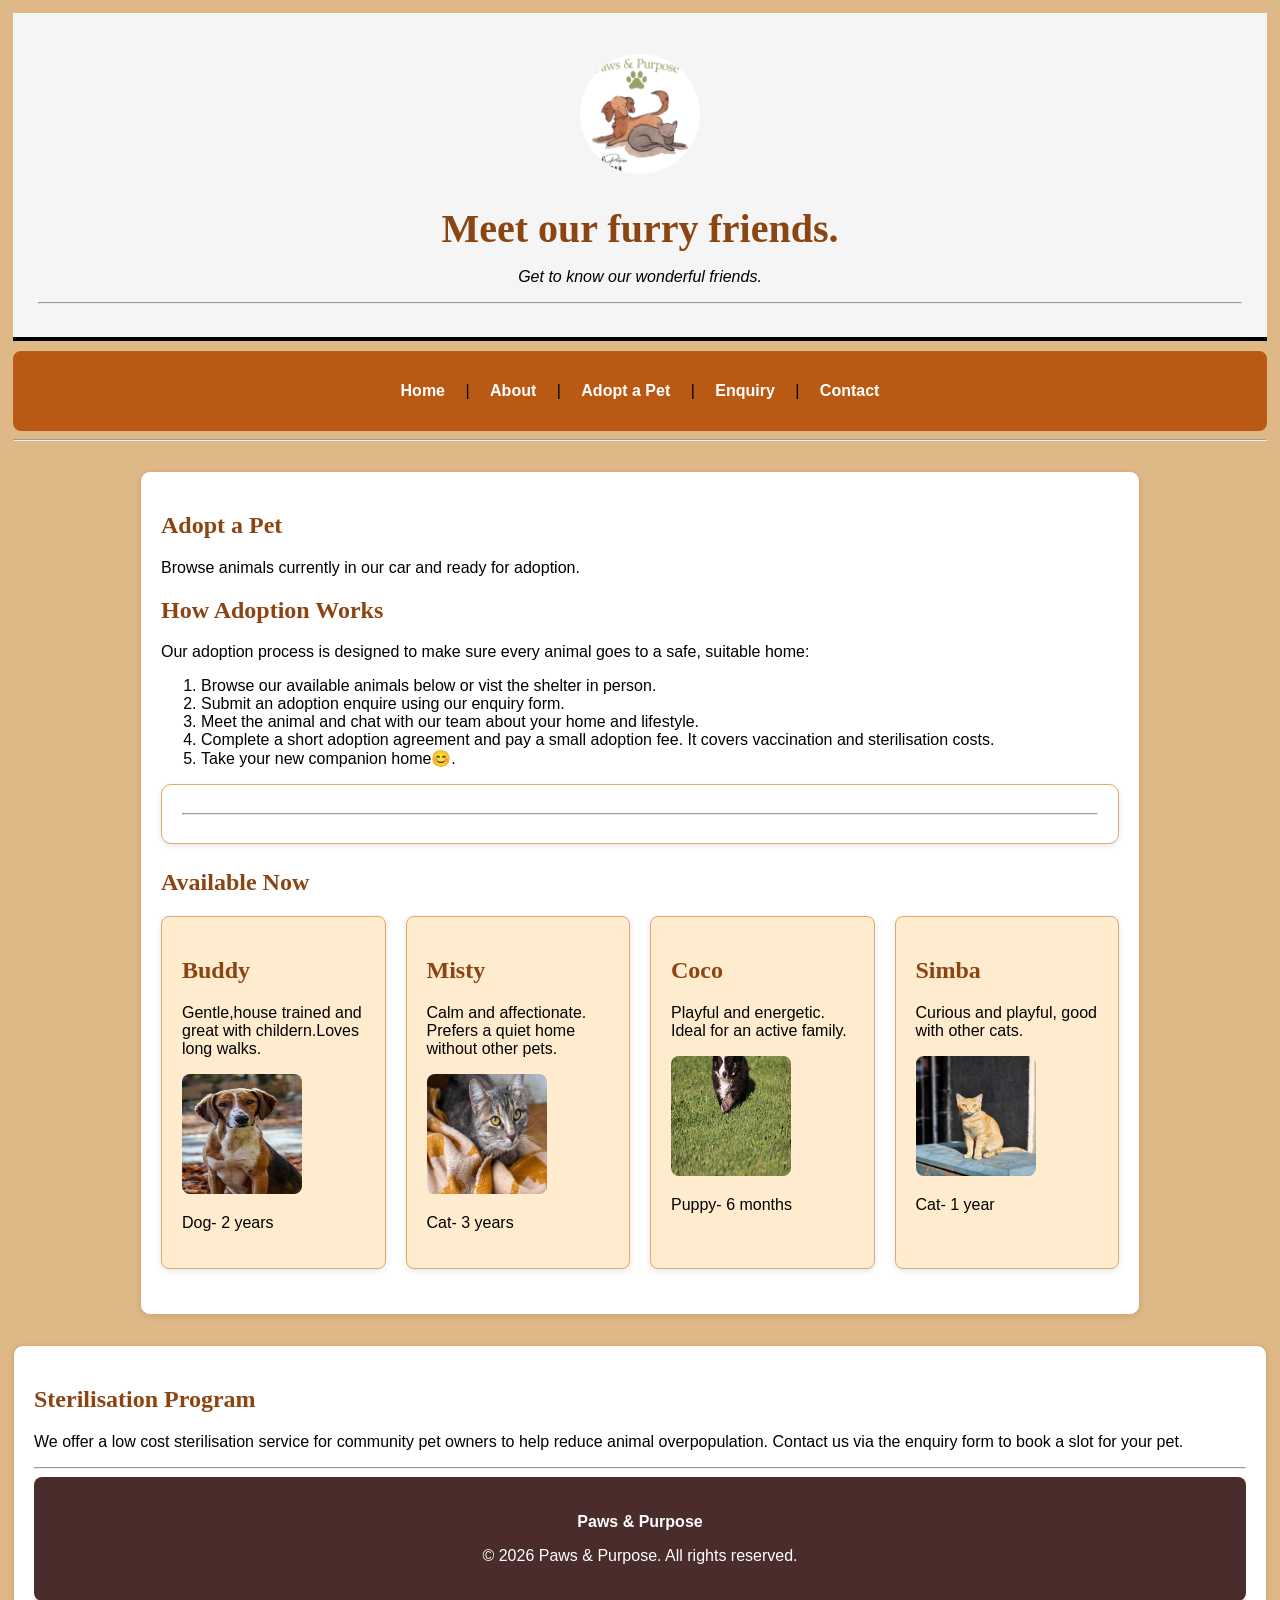
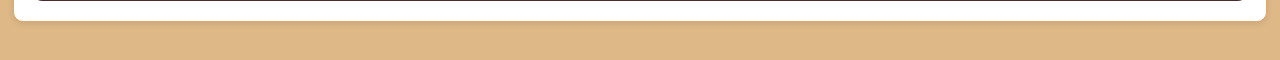
<file: Paws & Purpose/services.html>
<!DOCTYPE html>
<html lang="en">

<head>
    <meta charset="UTF-8">
    <meta name="viewport" 
    content="width=device-width, initial-scale=1.0">
    <title>Paws & Purpose | Adopt a Pet</title>

      <!-- Links this HTML page to the external CSS stylesheet -->
    <link rel="stylesheet" href="style.css">

</head>

<body>

     <!-- ========================= -->
    <!-- HEADER -->
    <!-- ========================= -->

    <header>

        <p>
            <img src="imgs/Paws & Purpose.jpg"
                 alt="Paws & Purpose Logo"
                 width="250">

                 <h1>Meet our furry friends.</h1>

         <p>
            <em>Get to know our wonderful friends.</em>
        </p>     
      
        <hr>

    </header>
    
     <!-- ========================= -->
    <!-- NAVIGATION -->
    <!-- ========================= -->

    <nav>

        <p>
            <a href="index.html">Home</a> |
            <a href="about.html">About</a> |
            <a href="services.html">Adopt a Pet</a> |
            <a href="enquiry.html">Enquiry</a> |
            <a href="contact.html">Contact</a>
        </p>

    </nav>

    <hr>

    <!-- ========================= -->
    <!-- MAIN CONTENT -->
    <!-- ========================= -->

    <main>
        <section>
         <h1>Adopt a Pet</h1>

    <p>Browse animals currently in our car and ready for adoption.</p>

    <!--How it works-->
    <h2>How Adoption Works</h2>
    
    <p>
        Our adoption process is designed to make sure every animal goes to a safe, suitable home:
    </p>


<!--Ordered List-->
<ol type="1">
    <li>Browse our available animals below or vist the shelter in person.</li>
    <li>Submit an adoption enquire using our enquiry form.</li>
    <li>Meet the animal and chat with our team about your home and lifestyle.</li>
    <li>Complete a short adoption agreement and pay a small adoption fee.
        It covers vaccination and sterilisation costs.
    </li>
    <li>Take your new companion home😊.</li>

</ol>

<section>

    <hr>

    </section>

<!--Products-->
<h1>Available Now</h1>

 <!--Images-->

 <div class="services-grid-wrapper">
    <section class="service-card">
 <h2>Buddy</h2>
 <p>Gentle,house trained and great with childern.Loves long walks.</p>
    <img src = "imgs/dog.jpg"
    alt="Brown medium sized dog sitting and looking at camera"
    width="120">
    <p>Dog- 2 years</p>
    </section>

<section class="service-card">
    <h2>Misty</h2>
    <p>Calm and affectionate. Prefers a quiet home without other pets.</p>
     <img src="imgs/cat.jpg" 
    alt="Grey tabby cat resting on a blanket"
    width="120">
    <p>Cat- 3 years</p>
    </section>

    <section class="service-card">
    <h2>Coco</h2>
    <p>Playful and energetic. Ideal for an active family.</p>
    <img src="imgs/puppy.jpg" 
    alt="Small black and white puppy playing outdoors"
    width="120">
    <p>Puppy- 6 months</p>
    </section>
   
    <section class="service-card">
    <h2>Simba</h2>
    <p>Curious and playful, good with other cats.</p>
    <img src="imgs/gingercat.jpg"
     alt="Ginger cat sitting upright"
     width="120">
     <p>Cat- 1 year</p>
     </section>

     </div>
     </main>
  
     <section>

     <!--Program-->

     <h1>Sterilisation Program</h1>
     <p>
        We offer a low cost sterilisation service for community pet owners to help reduce animal
        overpopulation. Contact us via the enquiry form to book a slot for your pet.
     </p>

     <hr>

      </main>

    <!-- ========================= -->
    <!-- FOOTER -->
    <!-- ========================= -->


    <footer>

        <p>
            <strong>Paws & Purpose</strong>
        </p>

        <p>
            &copy; 2026 Paws & Purpose.
            All rights reserved.
        </p>

    </footer>
</body>
</html>
</file>
<file: style.css>
/* =========================================================
   PAWS & PURPOSE - EXTERNAL CSS STYLE SHEET
   ========================================================= */

/* This is a comment
this is also a comment
*/

/* =========================================================
   1. TAG SELECTOR (BODY)
   Applies a broad style to the entire page.
   The body selector affects all content inside <body>.
   ========================================================= */

body {
    font-family:'Segoe UI', Arial, sans-serif;
    color: black;
    background-color: burlywood;
    padding: 5px;
}
  
/* =========================================================
   2. GROUPING SELECTOR (HEADINGS)
   Applies the same styles to several selectors.
   This saves repeating the same CSS code.
   This changes all h1, h2 and h3 headings.
   ========================================================= */
h1,
h2,
h3 {
    font-family: Georgia, serif;
    color: #8b4513;
}


/* =========================================================
   3. HEADER
   Changes the area at the top of the webpage.
   ========================================================= */

header {
    background-color: whitesmoke;
    text-align: center;
    padding: 25px;
    border-bottom: 4px solid black;
}


/* Style the bakery logo */

header img {
    width: 120px;
    height: auto;
    border-radius: 50%;

}


/* Main website heading */

header h1 {
    margin-bottom: 5px;

    /* rem is a relative unit. 
    
    1rem normally refers to the root HTML font size. 
    Using rem allows text to scale more consistently. */ 

    font-size: 2.5rem;
}


/* =========================================================
   4. NAVIGATION
   ========================================================= */

nav {
    background-color: hwb(25 8% 27%);
    padding: 15px;
    text-align: center;

    /* margin-top creates space between the header and 
    the navigation bar. */ 
    margin-top: 10px; 
    border-radius: 8px;

}


/* =========================================================
   4.1. COMPOUND SELECTOR
   nav a means:
   "Select <a> elements that are inside <nav>."
   Style the links inside the navigation 
   ========================================================= */

nav a {
    color: white;
    text-decoration: none;
    font-weight: bold;

    /* em is a relative unit. 
    
    1em is based on the font size of the element. */ 
    padding: 0.5em 1em; 
    
    /* border-radius gives the navigation links slightly rounded corners. */ 
    border-radius: 5px; 
    
    /* transition creates a smooth change when the hover effect occurs. */ 
    transition: 0.3s;
}

/* ========================================================= 
    4.2 NAVIGATION LIST - FLEXBOX 
    ========================================================= */ 
    
    /* Flexbox is used to arrange elements in a row or column. 
    
    display: flex turns the navigation list into a flex container. 
    justify-content controls horizontal positioning. 
    align-items controls vertical positioning. 
    gap creates consistent spacing between the links. */ 
    
    nav ul { 
        display: flex; 
        justify-content: center; 
        align-items: center; 
        gap: 20px;
        
        /* Remove the default bullet points. */ 
        list-style: none; 
        
        /* Remove the browser's default padding. */ 
        padding: 0; 
        
        /* Remove the browser's default margin. */ 
        margin: 0; }

/* Change the navigation link when the mouse is over it */

/* :hover applies when the mouse pointer is placed 
    over an element. 
    
    Here the navigation link changes appearance 
    when the user moves the mouse over it. 
*/
nav a:hover {
    background-color: #d2691e; 
    text-decoration: underline;
}

/* =========================================================
   5.4 :FOCUS PSEUDO-CLASS
   ========================================================= */

/*
   :focus applies when an element receives keyboard focus.

   This is particularly important for accessibility.

   A user can move through links using the keyboard.
*/


/* =========================================================
   5.4 :FOCUS PSEUDO-CLASS
   ========================================================= */

/*
   :focus applies when an element receives keyboard focus.

   This is particularly important for accessibility.

   A user can move through links using the keyboard.
*/

nav a:focus {
    outline: 3px solid #ffd700;
    outline-offset: 3px;
}



/* =========================================================
   5.MAIN CONTENT
   ========================================================= */

main {
    /* max-width prevents the content from becoming 
    excessively wide on large screens. 
    1000px is the maximum width. 
    */
    max-width: 1000px;

    /* margin: 30px auto means: 30px = top and bottom margin 
    auto = automatically centre the element horizontally */
    margin: 30px auto;
    padding: 0 20px;
}

/* ---------------------------------------------------------
   6. SECTIONS
   --------------------------------------------------------- */

section {
    margin-bottom: 25px;
    padding: 20px; 
    background-color: white; 
    border: 1px solid #e0a96d; 
    
    /* Rounded corners. */ 
    border-radius: 10px; 
    
    /* Adds a subtle shadow around each section. */ 
    box-shadow: 0 2px 6px rgba(0, 0, 0, 0.10);
}


/* ---------------------------------------------------------
   7. IMAGES
   --------------------------------------------------------- */

img {

    /* max-width: 100% prevents an image from becoming 
    wider than its containing element. 
    
    This is useful for responsive websites. */
    max-width: 100%;

    /* Keeps the image's original proportions. */
    height: auto;

    aspect-ratio: 1 / 1;

    border-radius: 8px;
}


/* ---------------------------------------------------------
   8. LINKS
   --------------------------------------------------------- */

a {
    color: #8b4513;
}


/* ---------------------------------------------------------
   9. FORMS
   --------------------------------------------------------- */

form {
    background-color: white;
    padding: 25px;
    border: 2px solid #e0a96d;
    
    /* Rounded form corners. */ 
    border-radius: 10px; 
    
    /* Decorative shadow. */ 
    box-shadow: 0 3px 8px rgba(0, 0, 0, 0.10);
    
}


/* Style text boxes, dropdowns and text areas */

input,
textarea,
select {
    padding: 10px;
    margin-top: 5px;


    border: 1px solid #c49a6c; 
    border-radius: 5px; 

    /* Use a relative font size. */ 
    font-size: 1rem;


    
}

    
textarea { 
    /* Allow the user to resize the textarea vertically 
    while keeping the width controlled. */ 
    resize: vertical; 
} 


/* Make form labels stand out */

label {
    font-weight: bold; 
}


/* ---------------------------------------------------------
   10. BUTTON
   --------------------------------------------------------- */

button {
    background-color: #8b4513;
    color: white;
    padding: 12px 25px;
    border: none;
    border-radius: 5px;

    /* Use a relative unit for the font size. */ 
    font-size: 1rem; 
    
    /* Makes the button feel interactive 
        when the mouse moves over it. */ 
    cursor: pointer; 
    transition: 0.3s;
}


/* Change button colour when the mouse is over it */

button:hover {
    background-color: #d2691e;
}

/* :active applies while the user is pressing/clicking the button. scale(0.98) makes the button appear to move slightly inward when clicked. */ 
button:active { 
    transform: scale(0.95); 
}


/* ---------------------------------------------------------
   11. FOOTER
   --------------------------------------------------------- */

footer {
    background-color: #4a2c2a;
    color: white;
    text-align: center;
    padding: 20px;

    /* Rounded top corners. */ 
    
    border-radius: 8px;
}

/* ---------------------------------------------------------
   12. GRID
   --------------------------------------------------------- */
.services-grid-wrapper {

    display: grid;
    /* This creates 3 equal columns side-by-side */
    grid-template-columns: repeat(4, 1fr); 
    /* Adds spacing between your sections */
    gap: 20px;
}

/* Optional styling for the sections themselves */
.service-card {
  background: blanchedalmond;
  border: 1px solid #e0a96d;
  padding: 20px;
  border-radius: 8px;
}



/* ========================================================= 
    13. RESPONSIVE DESIGN - TABLETS 
    ========================================================= */
    
    /* A media query allows CSS to change 
    depending on the size of the screen. 
    
    This breakpoint targets screens that are 
    768px wide or smaller. This is useful for tablets and smaller screens. */ 
    
    @media (max-width: 768px) { 
        
        /* Change the navigation from a row to a column. 
            This makes the navigation easier to use on smaller screens. */ 
            
        nav ul { 
            flex-direction: column; 
            gap: 10px; } 
                
        /* Change the three-column grid to two columns. 
                This gives the content more room on a smaller screen. */ 
                
        .services-grid-wrapper { 
            grid-template-columns: repeat(4, 1fr); 
            } 
                
        /* Reduce the heading size on smaller screens. 
            2rem is smaller than the desktop 2.5rem heading. */ 
                
        header h1 { 
            font-size: 2rem; } 
                
        /* Reduce the main content padding. */ 
        main { 
            padding: 0 10px; } 
                
        }      
/* ========================================================= 
    14. RESPONSIVE DESIGN - MOBILE PHONES 
    ========================================================= */ 
    
    /* This breakpoint targets small mobile screens. 
    When the screen is 480px wide or smaller, 
    the layout becomes even simpler. */ 
    
    @media (max-width: 480px) { 
        
        /* Change the services grid to ONE column. 
            Desktop: [ Card 1 ] [ Card 2 ] [ Card 3 ] 
            
            Tablet: [ Card 1 ] [ Card 2 ] 
                    [ Card 3 ] 
            
            Mobile: 
            [ Card 1 ] 
            [ Card 2 ] 
            [ Card 3 ] */ 
             
            .services-grid-wrapper { 
                grid-template-columns: 1fr; } 
            
            /* Make the header heading smaller on phones. */ 
            
            header h1 { 
                font-size: 1.7rem; } 
            
            /* Reduce the header padding so that it takes up less space on a small screen. */ 
            
            header { 
                padding: 15px; } 
            
            /* Make the logo slightly smaller on mobile. */ 
            header img { 
                width: 90px; } 
            
            /* Make the form padding smaller on mobile. */ 
            
            form { 
                padding: 15px; 
            } 


            /* The footer text is slightly smaller on small screens. */

            footer { 
                font-size: 0.9rem; 
                padding: 15px; } 
            }
            

/* ================================================================
FORM VALIDATION (Part 3)
===================================================================*/

/*The hidden attribute must win over other display rules */
[hidden]{
    display: none !important;
}

.form-group{
    margin-bottom: 15px;
}

.form-group label{
    display: block;
    font-weight: bold;
    margin-bottom: 5px;
}

.form-group input[type="text"],
.form-group input[type="email"],
.form-group input[type="tel"],
.form-group select,
.form-group textarea{
    width: 100%;
    max-width: 500px;
    padding: 10px;
    font-family: inherit;
    font-size: 1rem;
    border: 1px solid #c49a6c;
    border-radius: 5px;
    box-sizing: border-box;
}

/* Red error text under each field */
.error{
    display: block;
    color: #b00020;
    font-size: 0.9rem;
    margin-top: 4px;
}

.feedback-error{
    color: #b00020;
    font-weight: bold;
}

/* The response and email preview boxes */
.response-box{
    margin-top: 25px;
    padding: 20px;
    background-color: #fff3e6;
    border: 2px solid #e0a96d;
    border-radius: 10px;
}

.response-box pre{
    white-space: pre-wrap;
    background-color: white;
    padding: 15px;
    border: 1px solid #e0a96d;
    border-radius: 8px;
    font-family: inherit;
}

/* Buttons */
.btn{
    display: inline-block;
    padding: 12px 25px;
    background-color: #8b4513;
    color: white;
    text-decoration: none;
    border: none;
    border-radius: 5px;
    font-size: 1rem;
    cursor: pointer;
}

.btn:hover{
    background-color: #e0a96d;
}

/* A closed dialog must stay hidden */
#image-lightbox:not([open]){
    display: none !important;
}
</file>
<file: Paws & Purpose/style.css>
/* =========================================================
   PAWS & PURPOSE - EXTERNAL CSS STYLE SHEET
   ========================================================= */

/* This is a comment
this is also a comment
*/

/* =========================================================
   1. TAG SELECTOR (BODY)
   Applies a broad style to the entire page.
   The body selector affects all content inside <body>.
   ========================================================= */

body {
    font-family:'Segoe UI', Arial, sans-serif;
    color: black;
    background-color: burlywood;
    padding: 5px;
}
  
/* =========================================================
   2. GROUPING SELECTOR (HEADINGS)
   Applies the same styles to several selectors.
   This saves repeating the same CSS code.
   This changes all h1, h2 and h3 headings.
   ========================================================= */
h1,
h2,
h3 {
    font-family: Georgia, serif;
    color: #8b4513;
}


/* =========================================================
   3. HEADER
   Changes the area at the top of the webpage.
   ========================================================= */

header {
    background-color: whitesmoke;
    text-align: center;
    padding: 25px;
    border-bottom: 4px solid black;
}


/* Style the bakery logo */

header img {
    width: 120px;
    height: auto;
    border-radius: 50%;

}


/* Main website heading */

header h1 {
    margin-bottom: 5px;

    /* rem is a relative unit. 
    
    1rem normally refers to the root HTML font size. 
    Using rem allows text to scale more consistently. */ 

    font-size: 2.5rem;
}


/* =========================================================
   4. NAVIGATION
   ========================================================= */

nav {
    background-color: hwb(25 8% 27%);
    padding: 15px;
    text-align: center;

    /* margin-top creates space between the header and 
    the navigation bar. */ 
    margin-top: 10px; 
    border-radius: 8px;

}


/* =========================================================
   4.1. COMPOUND SELECTOR
   nav a means:
   "Select <a> elements that are inside <nav>."
   Style the links inside the navigation 
   ========================================================= */

nav a {
    color: white;
    text-decoration: none;
    font-weight: bold;

    /* em is a relative unit. 
    
    1em is based on the font size of the element. */ 
    padding: 0.5em 1em; 
    
    /* border-radius gives the navigation links slightly rounded corners. */ 
    border-radius: 5px; 
    
    /* transition creates a smooth change when the hover effect occurs. */ 
    transition: 0.3s;
}

/* ========================================================= 
    4.2 NAVIGATION LIST - FLEXBOX 
    ========================================================= */ 
    
    /* Flexbox is used to arrange elements in a row or column. 
    
    display: flex turns the navigation list into a flex container. 
    justify-content controls horizontal positioning. 
    align-items controls vertical positioning. 
    gap creates consistent spacing between the links. */ 
    
    nav ul { 
        display: flex; 
        justify-content: center; 
        align-items: center; 
        gap: 20px;
        
        /* Remove the default bullet points. */ 
        list-style: none; 
        
        /* Remove the browser's default padding. */ 
        padding: 0; 
        
        /* Remove the browser's default margin. */ 
        margin: 0; }

/* Change the navigation link when the mouse is over it */

/* :hover applies when the mouse pointer is placed 
    over an element. 
    
    Here the navigation link changes appearance 
    when the user moves the mouse over it. 
*/
nav a:hover {
    background-color: #d2691e; 
    text-decoration: underline;
}

/* =========================================================
   5.4 :FOCUS PSEUDO-CLASS
   ========================================================= */

/*
   :focus applies when an element receives keyboard focus.

   This is particularly important for accessibility.

   A user can move through links using the keyboard.
*/


/* =========================================================
   5.4 :FOCUS PSEUDO-CLASS
   ========================================================= */

/*
   :focus applies when an element receives keyboard focus.

   This is particularly important for accessibility.

   A user can move through links using the keyboard.
*/

nav a:focus {
    outline: 3px solid #ffd700;
    outline-offset: 3px;
}



/* =========================================================
   5.MAIN CONTENT
   ========================================================= */

main {
    /* max-width prevents the content from becoming 
    excessively wide on large screens. 
    1000px is the maximum width. 
    */
    max-width: 1000px;

    /* margin: 30px auto means: 30px = top and bottom margin 
    auto = automatically centre the element horizontally */
    margin: 30px auto;
    padding: 0 20px;
}

/* ---------------------------------------------------------
   6. SECTIONS
   --------------------------------------------------------- */

section {
    margin-bottom: 25px;
    padding: 20px; 
    background-color: white; 
    border: 1px solid #e0a96d; 
    
    /* Rounded corners. */ 
    border-radius: 10px; 
    
    /* Adds a subtle shadow around each section. */ 
    box-shadow: 0 2px 6px rgba(0, 0, 0, 0.10);
}


/* ---------------------------------------------------------
   7. IMAGES
   --------------------------------------------------------- */

img {

    /* max-width: 100% prevents an image from becoming 
    wider than its containing element. 
    
    This is useful for responsive websites. */
    max-width: 100%;

    /* Keeps the image's original proportions. */
    height: auto;

    aspect-ratio: 1 / 1;

    border-radius: 8px;
}


/* ---------------------------------------------------------
   8. LINKS
   --------------------------------------------------------- */

a {
    color: #8b4513;
}


/* ---------------------------------------------------------
   9. FORMS
   --------------------------------------------------------- */

form {
    background-color: white;
    padding: 25px;
    border: 2px solid #e0a96d;
    
    /* Rounded form corners. */ 
    border-radius: 10px; 
    
    /* Decorative shadow. */ 
    box-shadow: 0 3px 8px rgba(0, 0, 0, 0.10);
    
}


/* Style text boxes, dropdowns and text areas */

input,
textarea,
select {
    padding: 10px;
    margin-top: 5px;


    border: 1px solid #c49a6c; 
    border-radius: 5px; 

    /* Use a relative font size. */ 
    font-size: 1rem;


    
}

    
textarea { 
    /* Allow the user to resize the textarea vertically 
    while keeping the width controlled. */ 
    resize: vertical; 
} 


/* Make form labels stand out */

label {
    font-weight: bold; 
}


/* ---------------------------------------------------------
   10. BUTTON
   --------------------------------------------------------- */

button {
    background-color: #8b4513;
    color: white;
    padding: 12px 25px;
    border: none;
    border-radius: 5px;

    /* Use a relative unit for the font size. */ 
    font-size: 1rem; 
    
    /* Makes the button feel interactive 
        when the mouse moves over it. */ 
    cursor: pointer; 
    transition: 0.3s;
}


/* Change button colour when the mouse is over it */

button:hover {
    background-color: #d2691e;
}

/* :active applies while the user is pressing/clicking the button. scale(0.98) makes the button appear to move slightly inward when clicked. */ 
button:active { 
    transform: scale(0.95); 
}


/* ---------------------------------------------------------
   11. FOOTER
   --------------------------------------------------------- */

footer {
    background-color: #4a2c2a;
    color: white;
    text-align: center;
    padding: 20px;

    /* Rounded top corners. */ 
    
    border-radius: 8px;
}

/* ---------------------------------------------------------
   12. GRID
   --------------------------------------------------------- */
.services-grid-wrapper {

    display: grid;
    /* This creates 3 equal columns side-by-side */
    grid-template-columns: repeat(4, 1fr); 
    /* Adds spacing between your sections */
    gap: 20px;
}

/* Optional styling for the sections themselves */
.service-card {
  background: blanchedalmond;
  border: 1px solid #e0a96d;
  padding: 20px;
  border-radius: 8px;
}



/* ========================================================= 
    13. RESPONSIVE DESIGN - TABLETS 
    ========================================================= */
    
    /* A media query allows CSS to change 
    depending on the size of the screen. 
    
    This breakpoint targets screens that are 
    768px wide or smaller. This is useful for tablets and smaller screens. */ 
    
    @media (max-width: 768px) { 
        
        /* Change the navigation from a row to a column. 
            This makes the navigation easier to use on smaller screens. */ 
            
        nav ul { 
            flex-direction: column; 
            gap: 10px; } 
                
        /* Change the three-column grid to two columns. 
                This gives the content more room on a smaller screen. */ 
                
        .services-grid-wrapper { 
            grid-template-columns: repeat(4, 1fr); 
            } 
                
        /* Reduce the heading size on smaller screens. 
            2rem is smaller than the desktop 2.5rem heading. */ 
                
        header h1 { 
            font-size: 2rem; } 
                
        /* Reduce the main content padding. */ 
        main { 
            padding: 0 10px; } 
                
        }      
/* ========================================================= 
    14. RESPONSIVE DESIGN - MOBILE PHONES 
    ========================================================= */ 
    
    /* This breakpoint targets small mobile screens. 
    When the screen is 480px wide or smaller, 
    the layout becomes even simpler. */ 
    
    @media (max-width: 480px) { 
        
        /* Change the services grid to ONE column. 
            Desktop: [ Card 1 ] [ Card 2 ] [ Card 3 ] 
            
            Tablet: [ Card 1 ] [ Card 2 ] 
                    [ Card 3 ] 
            
            Mobile: 
            [ Card 1 ] 
            [ Card 2 ] 
            [ Card 3 ] */ 
             
            .services-grid-wrapper { 
                grid-template-columns: 1fr; } 
            
            /* Make the header heading smaller on phones. */ 
            
            header h1 { 
                font-size: 1.7rem; } 
            
            /* Reduce the header padding so that it takes up less space on a small screen. */ 
            
            header { 
                padding: 15px; } 
            
            /* Make the logo slightly smaller on mobile. */ 
            header img { 
                width: 90px; } 
            
            /* Make the form padding smaller on mobile. */ 
            
            form { 
                padding: 15px; 
            } 


            /* The footer text is slightly smaller on small screens. */

            footer { 
                font-size: 0.9rem; 
                padding: 15px; } 
            }
</file>
